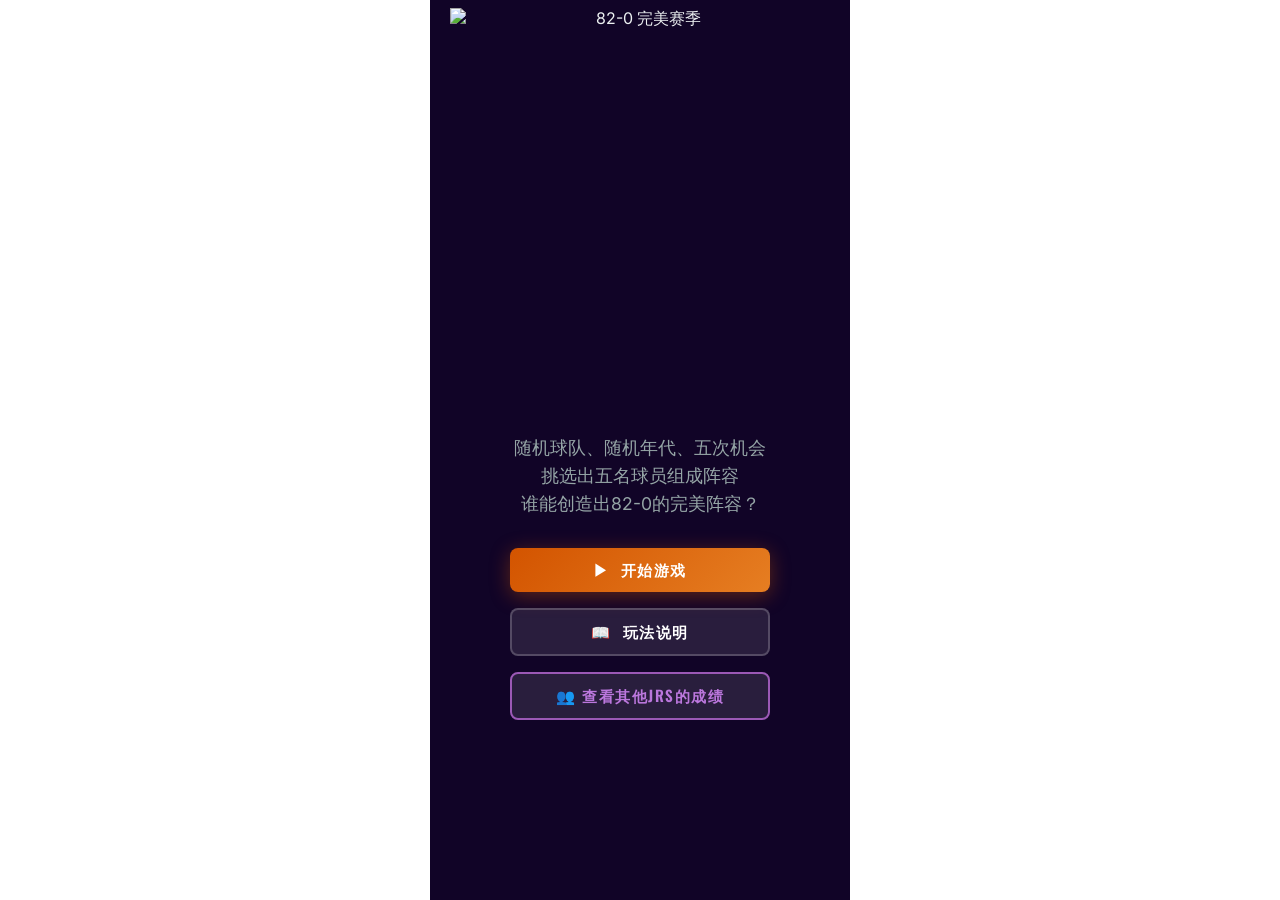
<file: fetched_activity_project_ai_1781070826571/index.html>
<!DOCTYPE html>
<html lang="zh-CN">
<head>
  <meta charset="UTF-8" />
  <meta name="viewport" content="width=device-width,initial-scale=1,maximum-scale=1,user-scalable=no,viewport-fit=cover" />
  <meta http-equiv="Content-Security-Policy" content="default-src 'self' https: data: blob:; script-src 'self' https: 'unsafe-inline' 'unsafe-eval'; style-src 'self' https: 'unsafe-inline'; img-src 'self' https: data: blob:; font-src 'self' https: data:; connect-src 'self' https:; frame-src 'self'; object-src 'none'; base-uri 'self';" />
  <meta name="spm-id" content="PHBS7947" />
  <title>82-0完美阵容大挑战</title>
  <script>
(function () {
  var params = new URLSearchParams(window.location.search || "");
  var env = params.get("env");
  if (env !== "sit" && env !== "stg") return;
  document.write('<script src="https://cdn.jsdelivr.net/npm/eruda" crossorigin="anonymous" onerror="var fallback=document.createElement(\'script\');fallback.crossOrigin=\'anonymous\';fallback.src=\'https://activity-static.hoopchina.com.cn/colorbox-activities/js/eruda.js\';fallback.onload=function(){window.eruda&&window.eruda.init()};document.head.appendChild(fallback);" onload="window.eruda&&window.eruda.init()"><\/script>');
})();</script>
  <link rel="preconnect" href="https://activity-static.hoopchina.com.cn" crossorigin />
  <link rel="dns-prefetch" href="https://activity-static.hoopchina.com.cn" />
  <link rel="icon" type="image/png" sizes="32x32" href="https://activity-static.hoopchina.com.cn/images/22818-b1k52arc-upload-1660808654276-2.png" />
  <style>
    @font-face {
      font-family: 'hupufont-Medium';
      font-display: swap;
      src: url('https://activity-static.hoopchina.com.cn/hupu-fonts/hupu-Medium.ttf?t=20220424') format('truetype');
    }
    @font-face {
      font-family: 'hupufont-Regular';
      font-display: swap;
      src: url('https://activity-static.hoopchina.com.cn/hupu-fonts/hupu-Regular.ttf?t=20220424') format('truetype');
    }
    html, body, #ai-render-root {
      width: 100%;
      min-height: 100%;
      margin: 0;
      padding: 0;
      background: #ffffff;
    }
    body {
      overflow: hidden;
      font-family: 'hupufont-Regular', 'Helvetica Neue', 'PingFang SC', system-ui, -apple-system, BlinkMacSystemFont, 'Microsoft YaHei', sans-serif;
      -webkit-text-size-adjust: 100%;
      text-size-adjust: 100%;
      --bg: #ffffff;
    }
    #ai-render-root {
      position: fixed;
      inset: 0;
      display: flex;
      justify-content: center;
      background: #ffffff;
    }
    .ai-render-frame {
      width: 100%;
      max-width: 750px;
      height: 100%;
      border: 0;
      background: #ffffff;
    }
  </style>
  <script>document.title = "82-0完美阵容大挑战"; window.__colorbox_ai_project__ = {"kind":"publish","projectId":"project-ai-1781070826571","settings":{"ownerId":402116,"projectId":"project-ai-1781070826571","title":"82-0完美阵容大挑战","trackingCode":"PHBS7947","bizCategory":"match","shareTitle":"82-0完美阵容大挑战","shareSubtitle":"你能组出什么样的阵容？","shareCover":"https://i1.hoopchina.com.cn/colorbox/f15b7265eac1d312abc005bccbcea656.png","theme":{"webviewBackground":"#ffffff","skeletonColor":"#edeef0","containerBackground":"#ffffff"},"dayNightMode":"auto"}};</script>
  <script>
(function () {
  var module = { exports: {} };
  var exports = module.exports;
"use strict";function t(t){return t&&t.__esModule&&Object.prototype.hasOwnProperty.call(t,"default")?t.default:t}function e(t,e){return t(e={exports:{}},e.exports),e.exports}Object.defineProperty(exports,"__esModule",{value:!0});var n=e((function(t){var e=t.exports={version:"2.6.12"};"number"==typeof __e&&(__e=e)}));n.version;var r=n.JSON||(n.JSON={stringify:JSON.stringify}),i=function(t){return r.stringify.apply(r,arguments)},o=Math.ceil,a=Math.floor,s=function(t){return isNaN(t=+t)?0:(t>0?a:o)(t)},c=function(t){if(null==t)throw TypeError("Can't call method on  "+t);return t},u=e((function(t){var e=t.exports="undefined"!=typeof window&&window.Math==Math?window:"undefined"!=typeof self&&self.Math==Math?self:Function("return this")();"number"==typeof __g&&(__g=e)})),l=function(t){if("function"!=typeof t)throw TypeError(t+" is not a function!");return t},f=function(t,e,n){if(l(t),void 0===e)return t;switch(n){case 1:return function(n){return t.call(e,n)};case 2:return function(n,r){return t.call(e,n,r)};case 3:return function(n,r,i){return t.call(e,n,r,i)}}return function(){return t.apply(e,arguments)}},d=function(t){return"object"==typeof t?null!==t:"function"==typeof t},h=function(t){if(!d(t))throw TypeError(t+" is not an object!");return t},g=function(t){try{return!!t()}catch(t){return!0}},p=!g((function(){return 7!=Object.defineProperty({},"a",{get:function(){return 7}}).a})),v=u.document,y=d(v)&&d(v.createElement),w=function(t){return y?v.createElement(t):{}},m=!p&&!g((function(){return 7!=Object.defineProperty(w("div"),"a",{get:function(){return 7}}).a})),b=Object.defineProperty,_={f:p?Object.defineProperty:function(t,e,n){if(h(t),e=function(t,e){if(!d(t))return t;var n,r;if(e&&"function"==typeof(n=t.toString)&&!d(r=n.call(t)))return r;if("function"==typeof(n=t.valueOf)&&!d(r=n.call(t)))return r;if(!e&&"function"==typeof(n=t.toString)&&!d(r=n.call(t)))return r;throw TypeError("Can't convert object to primitive value")}(e,!0),h(n),m)try{return b(t,e,n)}catch(t){}if("get"in n||"set"in n)throw TypeError("Accessors not supported!");return"value"in n&&(t[e]=n.value),t}},S=function(t,e){return{enumerable:!(1&t),configurable:!(2&t),writable:!(4&t),value:e}},O=p?function(t,e,n){return _.f(t,e,S(1,n))}:function(t,e,n){return t[e]=n,t},P={}.hasOwnProperty,x=function(t,e){return P.call(t,e)},E=function(t,e,r){var i,o,a,s=t&E.F,c=t&E.G,l=t&E.S,d=t&E.P,h=t&E.B,g=t&E.W,p=c?n:n[e]||(n[e]={}),v=p.prototype,y=c?u:l?u[e]:(u[e]||{}).prototype;for(i in c&&(r=e),r)(o=!s&&y&&void 0!==y[i])&&x(p,i)||(a=o?y[i]:r[i],p[i]=c&&"function"!=typeof y[i]?r[i]:h&&o?f(a,u):g&&y[i]==a?function(t){var e=function(e,n,r){if(this instanceof t){switch(arguments.length){case 0:return new t;case 1:return new t(e);case 2:return new t(e,n)}return new t(e,n,r)}return t.apply(this,arguments)};return e.prototype=t.prototype,e}(a):d&&"function"==typeof a?f(Function.call,a):a,d&&((p.virtual||(p.virtual={}))[i]=a,t&E.R&&v&&!v[i]&&O(v,i,a)))};E.F=1,E.G=2,E.S=4,E.P=8,E.B=16,E.W=32,E.U=64,E.R=128;var I,k=E,A=O,L={},j={}.toString,N=function(t){return j.call(t).slice(8,-1)},T=Object("z").propertyIsEnumerable(0)?Object:function(t){return"String"==N(t)?t.split(""):Object(t)},W=function(t){return T(c(t))},B=Math.min,C=function(t){return t>0?B(s(t),9007199254740991):0},R=Math.max,D=Math.min,F=e((function(t){var e="__core-js_shared__",r=u[e]||(u[e]={});(t.exports=function(t,e){return r[t]||(r[t]=void 0!==e?e:{})})("versions",[]).push({version:n.version,mode:"pure",copyright:"© 2020 Denis Pushkarev (zloirock.ru)"})})),M=0,U=Math.random(),H=function(t){return"Symbol(".concat(void 0===t?"":t,")_",(++M+U).toString(36))},G=F("keys"),V=function(t){return G[t]||(G[t]=H(t))},X=(I=!1,function(t,e,n){var r,i=W(t),o=C(i.length),a=function(t,e){return(t=s(t))<0?R(t+e,0):D(t,e)}(n,o);if(I&&e!=e){for(;o>a;)if((r=i[a++])!=r)return!0}else for(;o>a;a++)if((I||a in i)&&i[a]===e)return I||a||0;return!I&&-1}),q=V("IE_PROTO"),z="constructor,hasOwnProperty,isPrototypeOf,propertyIsEnumerable,toLocaleString,toString,valueOf".split(","),J=Object.keys||function(t){return function(t,e){var n,r=W(t),i=0,o=[];for(n in r)n!=q&&x(r,n)&&o.push(n);for(;e.length>i;)x(r,n=e[i++])&&(~X(o,n)||o.push(n));return o}(t,z)},K=p?Object.defineProperties:function(t,e){h(t);for(var n,r=J(e),i=r.length,o=0;i>o;)_.f(t,n=r[o++],e[n]);return t},Q=u.document,Y=Q&&Q.documentElement,$=V("IE_PROTO"),Z=function(){},tt=function(){var t,e=w("iframe"),n=z.length;for(e.style.display="none",Y.appendChild(e),e.src="javascript:",(t=e.contentWindow.document).open(),t.write("<script>document.F=Object<\/script>"),t.close(),tt=t.F;n--;)delete tt.prototype[z[n]];return tt()},et=Object.create||function(t,e){var n;return null!==t?(Z.prototype=h(t),n=new Z,Z.prototype=null,n[$]=t):n=tt(),void 0===e?n:K(n,e)},nt=e((function(t){var e=F("wks"),n=u.Symbol,r="function"==typeof n;(t.exports=function(t){return e[t]||(e[t]=r&&n[t]||(r?n:H)("Symbol."+t))}).store=e})),rt=_.f,it=nt("toStringTag"),ot=function(t,e,n){t&&!x(t=n?t:t.prototype,it)&&rt(t,it,{configurable:!0,value:e})},at={};O(at,nt("iterator"),(function(){return this}));var st,ct=function(t,e,n){t.prototype=et(at,{next:S(1,n)}),ot(t,e+" Iterator")},ut=function(t){return Object(c(t))},lt=V("IE_PROTO"),ft=Object.prototype,dt=Object.getPrototypeOf||function(t){return t=ut(t),x(t,lt)?t[lt]:"function"==typeof t.constructor&&t instanceof t.constructor?t.constructor.prototype:t instanceof Object?ft:null},ht=nt("iterator"),gt=!([].keys&&"next"in[].keys()),pt=function(){return this},vt=function(t,e,n,r,i,o,a){ct(n,e,r);var s,c,u,l=function(t){if(!gt&&t in g)return g[t];switch(t){case"keys":case"values":return function(){return new n(this,t)}}return function(){return new n(this,t)}},f=e+" Iterator",d="values"==i,h=!1,g=t.prototype,p=g[ht]||g["@@iterator"]||i&&g[i],v=p||l(i),y=i?d?l("entries"):v:void 0,w="Array"==e&&g.entries||p;if(w&&(u=dt(w.call(new t)))!==Object.prototype&&u.next&&ot(u,f,!0),d&&p&&"values"!==p.name&&(h=!0,v=function(){return p.call(this)}),a&&(gt||h||!g[ht])&&O(g,ht,v),L[e]=v,L[f]=pt,i)if(s={values:d?v:l("values"),keys:o?v:l("keys"),entries:y},a)for(c in s)c in g||A(g,c,s[c]);else k(k.P+k.F*(gt||h),e,s);return s},yt=(st=!0,function(t,e){var n,r,i=String(c(t)),o=s(e),a=i.length;return o<0||o>=a?st?"":void 0:(n=i.charCodeAt(o))<55296||n>56319||o+1===a||(r=i.charCodeAt(o+1))<56320||r>57343?st?i.charAt(o):n:st?i.slice(o,o+2):r-56320+(n-55296<<10)+65536});vt(String,"String",(function(t){this._t=String(t),this._i=0}),(function(){var t,e=this._t,n=this._i;return n>=e.length?{value:void 0,done:!0}:(t=yt(e,n),this._i+=t.length,{value:t,done:!1})}));var wt=function(t,e){return{value:e,done:!!t}};vt(Array,"Array",(function(t,e){this._t=W(t),this._i=0,this._k=e}),(function(){var t=this._t,e=this._k,n=this._i++;return!t||n>=t.length?(this._t=void 0,wt(1)):wt(0,"keys"==e?n:"values"==e?t[n]:[n,t[n]])}),"values"),L.Arguments=L.Array;for(var mt=nt("toStringTag"),bt="CSSRuleList,CSSStyleDeclaration,CSSValueList,ClientRectList,DOMRectList,DOMStringList,DOMTokenList,DataTransferItemList,FileList,HTMLAllCollection,HTMLCollection,HTMLFormElement,HTMLSelectElement,MediaList,MimeTypeArray,NamedNodeMap,NodeList,PaintRequestList,Plugin,PluginArray,SVGLengthList,SVGNumberList,SVGPathSegList,SVGPointList,SVGStringList,SVGTransformList,SourceBufferList,StyleSheetList,TextTrackCueList,TextTrackList,TouchList".split(","),_t=0;_t<bt.length;_t++){var St=bt[_t],Ot=u[St],Pt=Ot&&Ot.prototype;Pt&&!Pt[mt]&&O(Pt,mt,St),L[St]=L.Array}var xt,Et,It,kt=nt("toStringTag"),At="Arguments"==N(function(){return arguments}()),Lt=function(t){var e,n,r;return void 0===t?"Undefined":null===t?"Null":"string"==typeof(n=function(t,e){try{return t[e]}catch(t){}}(e=Object(t),kt))?n:At?N(e):"Object"==(r=N(e))&&"function"==typeof e.callee?"Arguments":r},jt=function(t,e,n,r){try{return r?e(h(n)[0],n[1]):e(n)}catch(e){var i=t.return;throw void 0!==i&&h(i.call(t)),e}},Nt=nt("iterator"),Tt=Array.prototype,Wt=nt("iterator"),Bt=n.getIteratorMethod=function(t){if(null!=t)return t[Wt]||t["@@iterator"]||L[Lt(t)]},Ct=e((function(t){var e={},n={},r=t.exports=function(t,r,i,o,a){var s,c,u,l,d,g=a?function(){return t}:Bt(t),p=f(i,o,r?2:1),v=0;if("function"!=typeof g)throw TypeError(t+" is not iterable!");if(void 0===(d=g)||L.Array!==d&&Tt[Nt]!==d){for(u=g.call(t);!(c=u.next()).done;)if((l=jt(u,p,c.value,r))===e||l===n)return l}else for(s=C(t.length);s>v;v++)if((l=r?p(h(c=t[v])[0],c[1]):p(t[v]))===e||l===n)return l};r.BREAK=e,r.RETURN=n})),Rt=nt("species"),Dt=function(t,e){var n,r=h(t).constructor;return void 0===r||null==(n=h(r)[Rt])?e:l(n)},Ft=function(t,e,n){var r=void 0===n;switch(e.length){case 0:return r?t():t.call(n);case 1:return r?t(e[0]):t.call(n,e[0]);case 2:return r?t(e[0],e[1]):t.call(n,e[0],e[1]);case 3:return r?t(e[0],e[1],e[2]):t.call(n,e[0],e[1],e[2]);case 4:return r?t(e[0],e[1],e[2],e[3]):t.call(n,e[0],e[1],e[2],e[3])}return t.apply(n,e)},Mt=u.process,Ut=u.setImmediate,Ht=u.clearImmediate,Gt=u.MessageChannel,Vt=u.Dispatch,Xt=0,qt={},zt=function(){var t=+this;if(qt.hasOwnProperty(t)){var e=qt[t];delete qt[t],e()}},Jt=function(t){zt.call(t.data)};Ut&&Ht||(Ut=function(t){for(var e=[],n=1;arguments.length>n;)e.push(arguments[n++]);return qt[++Xt]=function(){Ft("function"==typeof t?t:Function(t),e)},xt(Xt),Xt},Ht=function(t){delete qt[t]},"process"==N(Mt)?xt=function(t){Mt.nextTick(f(zt,t,1))}:Vt&&Vt.now?xt=function(t){Vt.now(f(zt,t,1))}:Gt?(It=(Et=new Gt).port2,Et.port1.onmessage=Jt,xt=f(It.postMessage,It,1)):u.addEventListener&&"function"==typeof postMessage&&!u.importScripts?(xt=function(t){u.postMessage(t+"","*")},u.addEventListener("message",Jt,!1)):xt="onreadystatechange"in w("script")?function(t){Y.appendChild(w("script")).onreadystatechange=function(){Y.removeChild(this),zt.call(t)}}:function(t){setTimeout(f(zt,t,1),0)});var Kt={set:Ut,clear:Ht},Qt=Kt.set,Yt=u.MutationObserver||u.WebKitMutationObserver,$t=u.process,Zt=u.Promise,te="process"==N($t);function ee(t){var e,n;this.promise=new t((function(t,r){if(void 0!==e||void 0!==n)throw TypeError("Bad Promise constructor");e=t,n=r})),this.resolve=l(e),this.reject=l(n)}var ne={f:function(t){return new ee(t)}},re=function(t){try{return{e:!1,v:t()}}catch(t){return{e:!0,v:t}}},ie=u.navigator,oe=ie&&ie.userAgent||"",ae=function(t,e){if(h(t),d(e)&&e.constructor===t)return e;var n=ne.f(t);return(0,n.resolve)(e),n.promise},se=nt("species"),ce=nt("iterator"),ue=!1;try{var le=[7][ce]();le.return=function(){ue=!0},Array.from(le,(function(){throw 2}))}catch(t){}var fe,de,he,ge,pe,ve,ye=Kt.set,we=function(){var t,e,n,r=function(){var r,i;for(te&&(r=$t.domain)&&r.exit();t;){i=t.fn,t=t.next;try{i()}catch(r){throw t?n():e=void 0,r}}e=void 0,r&&r.enter()};if(te)n=function(){$t.nextTick(r)};else if(!Yt||u.navigator&&u.navigator.standalone)if(Zt&&Zt.resolve){var i=Zt.resolve(void 0);n=function(){i.then(r)}}else n=function(){Qt.call(u,r)};else{var o=!0,a=document.createTextNode("");new Yt(r).observe(a,{characterData:!0}),n=function(){a.data=o=!o}}return function(r){var i={fn:r,next:void 0};e&&(e.next=i),t||(t=i,n()),e=i}}(),me=u.TypeError,be=u.process,_e=be&&be.versions,Se=_e&&_e.v8||"",Oe=u.Promise,Pe="process"==Lt(be),xe=function(){},Ee=de=ne.f,Ie=!!function(){try{var t=Oe.resolve(1),e=(t.constructor={})[nt("species")]=function(t){t(xe,xe)};return(Pe||"function"==typeof PromiseRejectionEvent)&&t.then(xe)instanceof e&&0!==Se.indexOf("6.6")&&-1===oe.indexOf("Chrome/66")}catch(t){}}(),ke=function(t){var e;return!(!d(t)||"function"!=typeof(e=t.then))&&e},Ae=function(t,e){if(!t._n){t._n=!0;var n=t._c;we((function(){for(var r=t._v,i=1==t._s,o=0,a=function(e){var n,o,a,s=i?e.ok:e.fail,c=e.resolve,u=e.reject,l=e.domain;try{s?(i||(2==t._h&&Ne(t),t._h=1),!0===s?n=r:(l&&l.enter(),n=s(r),l&&(l.exit(),a=!0)),n===e.promise?u(me("Promise-chain cycle")):(o=ke(n))?o.call(n,c,u):c(n)):u(r)}catch(t){l&&!a&&l.exit(),u(t)}};n.length>o;)a(n[o++]);t._c=[],t._n=!1,e&&!t._h&&Le(t)}))}},Le=function(t){ye.call(u,(function(){var e,n,r,i=t._v,o=je(t);if(o&&(e=re((function(){Pe?be.emit("unhandledRejection",i,t):(n=u.onunhandledrejection)?n({promise:t,reason:i}):(r=u.console)&&r.error&&r.error("Unhandled promise rejection",i)})),t._h=Pe||je(t)?2:1),t._a=void 0,o&&e.e)throw e.v}))},je=function(t){return 1!==t._h&&0===(t._a||t._c).length},Ne=function(t){ye.call(u,(function(){var e;Pe?be.emit("rejectionHandled",t):(e=u.onrejectionhandled)&&e({promise:t,reason:t._v})}))},Te=function(t){var e=this;e._d||(e._d=!0,(e=e._w||e)._v=t,e._s=2,e._a||(e._a=e._c.slice()),Ae(e,!0))},We=function(t){var e,n=this;if(!n._d){n._d=!0,n=n._w||n;try{if(n===t)throw me("Promise can't be resolved itself");(e=ke(t))?we((function(){var r={_w:n,_d:!1};try{e.call(t,f(We,r,1),f(Te,r,1))}catch(t){Te.call(r,t)}})):(n._v=t,n._s=1,Ae(n,!1))}catch(t){Te.call({_w:n,_d:!1},t)}}};Ie||(Oe=function(t){!function(t,e,n,r){if(!(t instanceof e)||void 0!==r&&r in t)throw TypeError(n+": incorrect invocation!")}(this,Oe,"Promise","_h"),l(t),fe.call(this);try{t(f(We,this,1),f(Te,this,1))}catch(t){Te.call(this,t)}},(fe=function(t){this._c=[],this._a=void 0,this._s=0,this._d=!1,this._v=void 0,this._h=0,this._n=!1}).prototype=function(t,e,n){for(var r in e)n&&t[r]?t[r]=e[r]:O(t,r,e[r]);return t}(Oe.prototype,{then:function(t,e){var n=Ee(Dt(this,Oe));return n.ok="function"!=typeof t||t,n.fail="function"==typeof e&&e,n.domain=Pe?be.domain:void 0,this._c.push(n),this._a&&this._a.push(n),this._s&&Ae(this,!1),n.promise},catch:function(t){return this.then(void 0,t)}}),he=function(){var t=new fe;this.promise=t,this.resolve=f(We,t,1),this.reject=f(Te,t,1)},ne.f=Ee=function(t){return t===Oe||t===ge?new he(t):de(t)}),k(k.G+k.W+k.F*!Ie,{Promise:Oe}),ot(Oe,"Promise"),ve="function"==typeof n[pe="Promise"]?n[pe]:u[pe],p&&ve&&!ve[se]&&_.f(ve,se,{configurable:!0,get:function(){return this}}),ge=n.Promise,k(k.S+k.F*!Ie,"Promise",{reject:function(t){var e=Ee(this);return(0,e.reject)(t),e.promise}}),k(k.S+!0*k.F,"Promise",{resolve:function(t){return ae(this===ge?Oe:this,t)}}),k(k.S+k.F*!(Ie&&function(t,e){if(!e&&!ue)return!1;var n=!1;try{var r=[7],i=r[ce]();i.next=function(){return{done:n=!0}},r[ce]=function(){return i},t(r)}catch(t){}return n}((function(t){Oe.all(t).catch(xe)}))),"Promise",{all:function(t){var e=this,n=Ee(e),r=n.resolve,i=n.reject,o=re((function(){var n=[],o=0,a=1;Ct(t,!1,(function(t){var s=o++,c=!1;n.push(void 0),a++,e.resolve(t).then((function(t){c||(c=!0,n[s]=t,--a||r(n))}),i)})),--a||r(n)}));return o.e&&i(o.v),n.promise},race:function(t){var e=this,n=Ee(e),r=n.reject,i=re((function(){Ct(t,!1,(function(t){e.resolve(t).then(n.resolve,r)}))}));return i.e&&r(i.v),n.promise}}),k(k.P+k.R,"Promise",{finally:function(t){var e=Dt(this,n.Promise||u.Promise),r="function"==typeof t;return this.then(r?function(n){return ae(e,t()).then((function(){return n}))}:t,r?function(n){return ae(e,t()).then((function(){throw n}))}:t)}}),k(k.S,"Promise",{try:function(t){var e=ne.f(this),n=re(t);return(n.e?e.reject:e.resolve)(n.v),e.promise}});var Be=n.Promise;k(k.S,"Date",{now:function(){return(new Date).getTime()}});var Ce=n.Date.now,Re=Array.isArray||function(t){return"Array"==N(t)};k(k.S,"Array",{isArray:Re});var De=n.Array.isArray,Fe={f:Object.getOwnPropertySymbols},Me={f:{}.propertyIsEnumerable},Ue=Object.assign,He=!Ue||g((function(){var t={},e={},n=Symbol(),r="abcdefghijklmnopqrst";return t[n]=7,r.split("").forEach((function(t){e[t]=t})),7!=Ue({},t)[n]||Object.keys(Ue({},e)).join("")!=r}))?function(t,e){for(var n=ut(t),r=arguments.length,i=1,o=Fe.f,a=Me.f;r>i;)for(var s,c=T(arguments[i++]),u=o?J(c).concat(o(c)):J(c),l=u.length,f=0;l>f;)s=u[f++],p&&!a.call(c,s)||(n[s]=c[s]);return n}:Ue;k(k.S+k.F,"Object",{assign:He});var Ge=n.Object.assign,Ve=function(){return Ve=Object.assign||function(t){for(var e,n=1,r=arguments.length;n<r;n++)for(var i in e=arguments[n])Object.prototype.hasOwnProperty.call(e,i)&&(t[i]=e[i]);return t},Ve.apply(this,arguments)};function Xe(t,e,n,r){return new(n||(n=Promise))((function(i,o){function a(t){try{c(r.next(t))}catch(t){o(t)}}function s(t){try{c(r.throw(t))}catch(t){o(t)}}function c(t){var e;t.done?i(t.value):(e=t.value,e instanceof n?e:new n((function(t){t(e)}))).then(a,s)}c((r=r.apply(t,e||[])).next())}))}function qe(t,e){var n,r,i,o,a={label:0,sent:function(){if(1&i[0])throw i[1];return i[1]},trys:[],ops:[]};return o={next:s(0),throw:s(1),return:s(2)},"function"==typeof Symbol&&(o[Symbol.iterator]=function(){return this}),o;function s(o){return function(s){return function(o){if(n)throw new TypeError("Generator is already executing.");for(;a;)try{if(n=1,r&&(i=2&o[0]?r.return:o[0]?r.throw||((i=r.return)&&i.call(r),0):r.next)&&!(i=i.call(r,o[1])).done)return i;switch(r=0,i&&(o=[2&o[0],i.value]),o[0]){case 0:case 1:i=o;break;case 4:return a.label++,{value:o[1],done:!1};case 5:a.label++,r=o[1],o=[0];continue;case 7:o=a.ops.pop(),a.trys.pop();continue;default:if(!(i=a.trys,(i=i.length>0&&i[i.length-1])||6!==o[0]&&2!==o[0])){a=0;continue}if(3===o[0]&&(!i||o[1]>i[0]&&o[1]<i[3])){a.label=o[1];break}if(6===o[0]&&a.label<i[1]){a.label=i[1],i=o;break}if(i&&a.label<i[2]){a.label=i[2],a.ops.push(o);break}i[2]&&a.ops.pop(),a.trys.pop();continue}o=e.call(t,a)}catch(t){o=[6,t],r=0}finally{n=i=0}if(5&o[0])throw o[1];return{value:o[0]?o[1]:void 0,done:!0}}([o,s])}}}var ze="\t\n\v\f\r   ᠎             　\u2028\u2029\ufeff",Je="["+ze+"]",Ke=RegExp("^"+Je+Je+"*"),Qe=RegExp(Je+Je+"*$"),Ye=function(t,e,n){var r={},i=g((function(){return!!ze[t]()||"​"!="​"[t]()})),o=r[t]=i?e($e):ze[t];n&&(r[n]=o),k(k.P+k.F*i,"String",r)},$e=Ye.trim=function(t,e){return t=String(c(t)),1&e&&(t=t.replace(Ke,"")),2&e&&(t=t.replace(Qe,"")),t},Ze=Ye,tn=u.parseFloat,en=Ze.trim,nn=1/tn(ze+"-0")!=-1/0?function(t){var e=en(String(t),3),n=tn(e);return 0===n&&"-"==e.charAt(0)?-0:n}:tn;k(k.G+k.F*(parseFloat!=nn),{parseFloat:nn});var rn=n.parseFloat;k(k.S,"Object",{create:et});var on=n.Object,an=function(t,e){return on.create(t,e)};function sn(){return sn=Object.assign||function(t){for(var e=1;e<arguments.length;e++){var n=arguments[e];for(var r in n)Object.prototype.hasOwnProperty.call(n,r)&&(t[r]=n[r])}return t},sn.apply(this,arguments)}function cn(t){return"/"===t.charAt(0)}function un(t,e){for(var n=e,r=n+1,i=t.length;r<i;n+=1,r+=1)t[n]=t[r];t.pop()}var ln="production"==="production";function fn(t,e){if(!ln){if(t)return;var n="Warning: "+e;"undefined"!=typeof console&&console.warn(n);try{throw Error(n)}catch(t){}}}var dn="production"==="production",hn="Invariant failed";function gn(t,e){if(!t){if(dn)throw new Error(hn);var n="function"==typeof e?e():e;throw new Error(n?hn+": "+n:hn)}}function pn(t){return"/"===t.charAt(0)?t:"/"+t}function vn(t){return"/"===t.charAt(0)?t.substr(1):t}function yn(t,e){return 0===t.toLowerCase().indexOf(e.toLowerCase())&&-1!=="/?#".indexOf(t.charAt(e.length))}function wn(t,e){return yn(t,e)?t.substr(e.length):t}function mn(t){return"/"===t.charAt(t.length-1)?t.slice(0,-1):t}function bn(t){var e=t.pathname,n=t.search,r=t.hash,i=e||"/";return n&&"?"!==n&&(i+="?"===n.charAt(0)?n:"?"+n),r&&"#"!==r&&(i+="#"===r.charAt(0)?r:"#"+r),i}function _n(t,e,n,r){var i;"string"==typeof t?(i=function(t){var e=t||"/",n="",r="",i=e.indexOf("#");-1!==i&&(r=e.substr(i),e=e.substr(0,i));var o=e.indexOf("?");return-1!==o&&(n=e.substr(o),e=e.substr(0,o)),{pathname:e,search:"?"===n?"":n,hash:"#"===r?"":r}}(t),i.state=e):(void 0===(i=sn({},t)).pathname&&(i.pathname=""),i.search?"?"!==i.search.charAt(0)&&(i.search="?"+i.search):i.search="",i.hash?"#"!==i.hash.charAt(0)&&(i.hash="#"+i.hash):i.hash="",void 0!==e&&void 0===i.state&&(i.state=e));try{i.pathname=decodeURI(i.pathname)}catch(t){throw t instanceof URIError?new URIError('Pathname "'+i.pathname+'" could not be decoded. This is likely caused by an invalid percent-encoding.'):t}return n&&(i.key=n),r?i.pathname?"/"!==i.pathname.charAt(0)&&(i.pathname=function(t,e){void 0===e&&(e="");var n,r=t&&t.split("/")||[],i=e&&e.split("/")||[],o=t&&cn(t),a=e&&cn(e),s=o||a;if(t&&cn(t)?i=r:r.length&&(i.pop(),i=i.concat(r)),!i.length)return"/";if(i.length){var c=i[i.length-1];n="."===c||".."===c||""===c}else n=!1;for(var u=0,l=i.length;l>=0;l--){var f=i[l];"."===f?un(i,l):".."===f?(un(i,l),u++):u&&(un(i,l),u--)}if(!s)for(;u--;u)i.unshift("..");!s||""===i[0]||i[0]&&cn(i[0])||i.unshift("");var d=i.join("/");return n&&"/"!==d.substr(-1)&&(d+="/"),d}(i.pathname,r.pathname)):i.pathname=r.pathname:i.pathname||(i.pathname="/"),i}function Sn(){var t=null;var e=[];return{setPrompt:function(e){return"production"!=="production"&&fn(null==t,"A history supports only one prompt at a time"),t=e,function(){t===e&&(t=null)}},confirmTransitionTo:function(e,n,r,i){if(null!=t){var o="function"==typeof t?t(e,n):t;"string"==typeof o?"function"==typeof r?r(o,i):("production"!=="production"&&fn(!1,"A history needs a getUserConfirmation function in order to use a prompt message"),i(!0)):i(!1!==o)}else i(!0)},appendListener:function(t){var n=!0;function r(){n&&t.apply(void 0,arguments)}return e.push(r),function(){n=!1,e=e.filter((function(t){return t!==r}))}},notifyListeners:function(){for(var t=arguments.length,n=new Array(t),r=0;r<t;r++)n[r]=arguments[r];e.forEach((function(t){return t.apply(void 0,n)}))}}}var On=!("undefined"==typeof window||!window.document||!window.document.createElement);function Pn(t,e){e(window.confirm(t))}function xn(){try{return window.history.state||{}}catch(t){return{}}}function En(t){void 0===t&&(t={}),On||("production"!=="production"?gn(!1,"Browser history needs a DOM"):gn(!1));var e=window.history,n=function(){var t=window.navigator.userAgent;return(-1===t.indexOf("Android 2.")&&-1===t.indexOf("Android 4.0")||-1===t.indexOf("Mobile Safari")||-1!==t.indexOf("Chrome")||-1!==t.indexOf("Windows Phone"))&&window.history&&"pushState"in window.history}(),r=!(-1===window.navigator.userAgent.indexOf("Trident")),i=t,o=i.forceRefresh,a=void 0!==o&&o,s=i.getUserConfirmation,c=void 0===s?Pn:s,u=i.keyLength,l=void 0===u?6:u,f=t.basename?mn(pn(t.basename)):"";function d(t){var e=t||{},n=e.key,r=e.state,i=window.location,o=i.pathname+i.search+i.hash;return"production"!=="production"&&fn(!f||yn(o,f),'You are attempting to use a basename on a page whose URL path does not begin with the basename. Expected path "'+o+'" to begin with "'+f+'".'),f&&(o=wn(o,f)),_n(o,r,n)}function h(){return Math.random().toString(36).substr(2,l)}var g=Sn();function p(t){sn(I,t),I.length=e.length,g.notifyListeners(I.location,I.action)}function v(t){(function(t){return void 0===t.state&&-1===navigator.userAgent.indexOf("CriOS")})(t)||m(d(t.state))}function y(){m(d(xn()))}var w=!1;function m(t){if(w)w=!1,p();else{g.confirmTransitionTo(t,"POP",c,(function(e){e?p({action:"POP",location:t}):function(t){var e=I.location,n=_.indexOf(e.key);-1===n&&(n=0);var r=_.indexOf(t.key);-1===r&&(r=0);var i=n-r;i&&(w=!0,O(i))}(t)}))}}var b=d(xn()),_=[b.key];function S(t){return f+bn(t)}function O(t){e.go(t)}var P=0;function x(t){1===(P+=t)&&1===t?(window.addEventListener("popstate",v),r&&window.addEventListener("hashchange",y)):0===P&&(window.removeEventListener("popstate",v),r&&window.removeEventListener("hashchange",y))}var E=!1;var I={length:e.length,action:"POP",location:b,createHref:S,push:function(t,r){"production"!=="production"&&fn(!("object"==typeof t&&void 0!==t.state&&void 0!==r),"You should avoid providing a 2nd state argument to push when the 1st argument is a location-like object that already has state; it is ignored");var i="PUSH",o=_n(t,r,h(),I.location);g.confirmTransitionTo(o,i,c,(function(t){if(t){var r=S(o),s=o.key,c=o.state;if(n)if(e.pushState({key:s,state:c},null,r),a)window.location.href=r;else{var u=_.indexOf(I.location.key),l=_.slice(0,u+1);l.push(o.key),_=l,p({action:i,location:o})}else"production"!=="production"&&fn(void 0===c,"Browser history cannot push state in browsers that do not support HTML5 history"),window.location.href=r}}))},replace:function(t,r){"production"!=="production"&&fn(!("object"==typeof t&&void 0!==t.state&&void 0!==r),"You should avoid providing a 2nd state argument to replace when the 1st argument is a location-like object that already has state; it is ignored");var i="REPLACE",o=_n(t,r,h(),I.location);g.confirmTransitionTo(o,i,c,(function(t){if(t){var r=S(o),s=o.key,c=o.state;if(n)if(e.replaceState({key:s,state:c},null,r),a)window.location.replace(r);else{var u=_.indexOf(I.location.key);-1!==u&&(_[u]=o.key),p({action:i,location:o})}else"production"!=="production"&&fn(void 0===c,"Browser history cannot replace state in browsers that do not support HTML5 history"),window.location.replace(r)}}))},go:O,goBack:function(){O(-1)},goForward:function(){O(1)},block:function(t){void 0===t&&(t=!1);var e=g.setPrompt(t);return E||(x(1),E=!0),function(){return E&&(E=!1,x(-1)),e()}},listen:function(t){var e=g.appendListener(t);return x(1),function(){x(-1),e()}}};return I}var In={hashbang:{encodePath:function(t){return"!"===t.charAt(0)?t:"!/"+vn(t)},decodePath:function(t){return"!"===t.charAt(0)?t.substr(1):t}},noslash:{encodePath:vn,decodePath:pn},slash:{encodePath:pn,decodePath:pn}};function kn(t){var e=t.indexOf("#");return-1===e?t:t.slice(0,e)}function An(){var t=window.location.href,e=t.indexOf("#");return-1===e?"":t.substring(e+1)}function Ln(t){window.location.replace(kn(window.location.href)+"#"+t)}function jn(t){void 0===t&&(t={}),On||("production"!=="production"?gn(!1,"Hash history needs a DOM"):gn(!1));var e=window.history,n=-1===window.navigator.userAgent.indexOf("Firefox"),r=t,i=r.getUserConfirmation,o=void 0===i?Pn:i,a=r.hashType,s=void 0===a?"slash":a,c=t.basename?mn(pn(t.basename)):"",u=In[s],l=u.encodePath,f=u.decodePath;function d(){var t=f(An());return"production"!=="production"&&fn(!c||yn(t,c),'You are attempting to use a basename on a page whose URL path does not begin with the basename. Expected path "'+t+'" to begin with "'+c+'".'),c&&(t=wn(t,c)),_n(t)}var h=Sn();function g(t){sn(E,t),E.length=e.length,h.notifyListeners(E.location,E.action)}var p=!1,v=null;function y(){var t,e,n=An(),r=l(n);if(n!==r)Ln(r);else{var i=d(),a=E.location;if(!p&&(e=i,(t=a).pathname===e.pathname&&t.search===e.search&&t.hash===e.hash))return;if(v===bn(i))return;v=null,function(t){if(p)p=!1,g();else{var e="POP";h.confirmTransitionTo(t,e,o,(function(n){n?g({action:e,location:t}):function(t){var e=E.location,n=_.lastIndexOf(bn(e));-1===n&&(n=0);var r=_.lastIndexOf(bn(t));-1===r&&(r=0);var i=n-r;i&&(p=!0,S(i))}(t)}))}}(i)}}var w=An(),m=l(w);w!==m&&Ln(m);var b=d(),_=[bn(b)];function S(t){"production"!=="production"&&fn(n,"Hash history go(n) causes a full page reload in this browser"),e.go(t)}var O=0;function P(t){1===(O+=t)&&1===t?window.addEventListener("hashchange",y):0===O&&window.removeEventListener("hashchange",y)}var x=!1;var E={length:e.length,action:"POP",location:b,createHref:function(t){var e=document.querySelector("base"),n="";return e&&e.getAttribute("href")&&(n=kn(window.location.href)),n+"#"+l(c+bn(t))},push:function(t,e){"production"!=="production"&&fn(void 0===e,"Hash history cannot push state; it is ignored");var n="PUSH",r=_n(t,void 0,void 0,E.location);h.confirmTransitionTo(r,n,o,(function(t){if(t){var e=bn(r),i=l(c+e);if(An()!==i){v=e,function(t){window.location.hash=t}(i);var o=_.lastIndexOf(bn(E.location)),a=_.slice(0,o+1);a.push(e),_=a,g({action:n,location:r})}else"production"!=="production"&&fn(!1,"Hash history cannot PUSH the same path; a new entry will not be added to the history stack"),g()}}))},replace:function(t,e){"production"!=="production"&&fn(void 0===e,"Hash history cannot replace state; it is ignored");var n="REPLACE",r=_n(t,void 0,void 0,E.location);h.confirmTransitionTo(r,n,o,(function(t){if(t){var e=bn(r),i=l(c+e);An()!==i&&(v=e,Ln(i));var o=_.indexOf(bn(E.location));-1!==o&&(_[o]=e),g({action:n,location:r})}}))},go:S,goBack:function(){S(-1)},goForward:function(){S(1)},block:function(t){void 0===t&&(t=!1);var e=h.setPrompt(t);return x||(P(1),x=!0),function(){return x&&(x=!1,P(-1)),e()}},listen:function(t){var e=h.appendListener(t);return P(1),function(){P(-1),e()}}};return E}k(k.S+k.F*!p,"Object",{defineProperty:_.f});var Nn,Tn,Wn,Bn=n.Object,Cn=function(t,e,n){return Bn.defineProperty(t,e,n)};!function(t){t[t.DETAIL=1]="DETAIL",t[t.INFO=2]="INFO",t[t.SUCCESS=3]="SUCCESS",t[t.WARN=3]="WARN",t[t.ERROR=4]="ERROR",t[t.SILENT=5]="SILENT"}(Nn||(Nn={})),function(t){t.INFO="color: #1f132b; background-color: #f0f0f0",t.WARN="color: #494008; background-color: #e7c60c",t.ERROR="color: white; background-color: #d3413f",t.SUCCESS="color: white; background-color: #95B46A"}(Tn||(Tn={})),function(t){t.INFO="[37m%s",t.WARN="[33m%s",t.ERROR="[31m%s",t.SUCCESS="[32m%s"}(Wn||(Wn={}));var Rn=function(){function t(t){var e=void 0===t?{}:t,n=e.logLevel,r=e.logPrefix;this.logLevel="WARN",this.logPrefix="API-LOGGER",this.logLevel=null!=n?n:"WARN",this.logPrefix=null!=r?r:"API-LOGGER"}var e=t.prototype;return e.logInfo=function(){if(Nn[this.logLevel]<=Nn.INFO){for(var t=arguments.length,e=new Array(t),n=0;n<t;n++)e[n]=arguments[n];this.logOptimize("INFO",e)}},e.logSuccess=function(){if(Nn[this.logLevel]<=Nn.SUCCESS){for(var t=arguments.length,e=new Array(t),n=0;n<t;n++)e[n]=arguments[n];this.logOptimize("SUCCESS",e)}},e.logWarn=function(){if(Nn[this.logLevel]<=Nn.WARN){for(var t=arguments.length,e=new Array(t),n=0;n<t;n++)e[n]=arguments[n];this.logOptimize("WARN",e)}},e.logErr=function(){if(Nn[this.logLevel]<=Nn.ERROR){for(var t=arguments.length,e=new Array(t),n=0;n<t;n++)e[n]=arguments[n];this.logOptimize("ERROR",e)}},e.setLevel=function(t){this.logLevel=t},e.logOptimize=function(t,e){var n,r,i="undefined"!=typeof window,o=i?[Tn[t],"["+this.logPrefix+"]:"].concat(e):[Wn[t],"["+this.logPrefix+"]:"].concat(e);if(i)if("ERROR"===t)(n=console).error.apply(n,["%c%s"].concat(o));else if("WARN"===t){var a;(a=console).warn.apply(a,["%c%s"].concat(o))}else{var s;(s=console).log.apply(s,["%c%s"].concat(o))}else(r=console).log.apply(r,o)},t}(),Dn=new Rn({logPrefix:"hp-tracer",logLevel:"WARN"}),Fn=function(){function t(t){var e;Dn=new Rn({logPrefix:"hp-tracer",logLevel:null===(e=t.logLevel)||void 0===e?void 0:e.toLocaleUpperCase(),debug:!0})}return Cn(t.prototype,"logger",{get:function(){return Dn},enumerable:!1,configurable:!0}),t}();function Mn(t,e){window.localStorage&&localStorage.setItem("_hp_tracer_"+t,e)}function Un(t){return localStorage.getItem("_hp_tracer_"+t)}function Hn(t){return Xe(this,void 0,void 0,(function(){var e,n,r;return qe(this,(function(o){if("undefined"==typeof window||!t||"object"!=typeof t)return Dn.logErr("window is undefined or params is not exist"),[2];try{e=new Image(1,1),n=function(t){var e=t.env,n=void 0===e?"prod":e,r=t.a_key,i=t.kv,o=t.data_list;return r&&i&&o?"//hermes.hupu.com/"+("prod"===n?"":"test_")+"h.gif?a_key="+r+"&key_version="+i+"&data_list="+o+"&hp_tracer_version=1.10.1":(Dn.logWarn("Sender lack of params"),"")}(t),n&&(e.src=n),Dn.logInfo("send brower track data success")}catch(e){r="string"==typeof e?e:i(e),Mn("cache",i(t)),Dn.logErr("发送埋点数据出错: "+r)}return[2]}))}))}var Gn=function(){return(new Date).valueOf()};var Vn=function(){if("undefined"==typeof window)return function(t){return t};var t=RegExp(":(80|443)$"),e=document.createElement("a"),n={};return function r(i){if(i=i&&"."!==i?i:location.href,n[i])return n[i];if(e.href=i,"."===i.charAt(0)||"/"===i.charAt(0))return r(e.href);var o="80"==e.port||"443"==e.port?"":e.port;o="0"===o?"":o;var a=e.host.replace(t,""),s=e.origin?e.origin:e.protocol+"//"+a,c="/"===e.pathname.charAt(0)?e.pathname:"/"+e.pathname;return n[i]={hash:e.hash,host:a,hostname:e.hostname,href:e.href,origin:s,pathname:c,port:o,protocol:e.protocol,search:e.search}}}();function Xn(){var t="",e=document.querySelector("meta[name=spm-id]");return e&&(t=e.getAttribute("content")||""),t}var qn="undefined"==typeof window?function(){return Dn.logWarn("Please call in browser environment"),!1}:function(){var t=navigator.userAgent,e=Un("clt")||function(){function t(){return(65536*(1+Math.random())|0).toString(16).substring(1)}return t()+t()+"-"+t()+"-"+t()+"-"+t()+"-"+t()+t()+t()}();Mn("clt",e);var n=navigator.language,r=(new Date).toString().split(" ")[5],i=document.referrer,o=function(t){var e=/(baidu|so|sogou|google|bing|sm)/,n={refr_source:"unknow",refr_medium:"",refr_term:"",refr_from:"",referer_url:""},r=Vn(t);if("string"!=typeof r){n.referer_url=r.href;var i=r.hostname,o=r.search.slice(1),a=e.test(i),s=i.match(e);if(a&&(n.refr_source="search",n.refr_medium=s?s[1]:"",o)){var c=void 0;(c=o.match(/(?:^|&)(wd|q|query|keyword|word)=([^&]*)(?:&|$)/))&&(n.refr_term=decodeURIComponent(c[2])),(c=o.match(/(?:^|&)(from)=([^&]*)(?:&|$)/))&&(n.refr_from=decodeURIComponent(c[2]))}}return n}(i).refr_medium,a=document.title,s=window.location.href,c=window.screen,u=window.innerHeight,l=window.innerWidth,f=function(t){if(!t)return null;function e(e){return e.test(t)}function n(t){var e="";if(/(iPhone\/)?iPhone\s?X/.test(t))e="iPhoneX";else if(/iPhone/.test(t)&&"undefined"!=typeof screen){var n=screen.height,r=screen.width;812===n||812===r?e="iPhoneX":896!==n&&896!==r||(e="iPhoneXR",devicePixelRatio&&3===devicePixelRatio&&(e="iPhoneXSMax"))}return e}return{isAndroid:e(/android|linux|adr/i),isIOS:e(/\(i[^;]+;( U;)? CPU.+Mac OS X/i),isWindows:e(/window/i),isMac:e(/mac os x/i),isIPad:e(/iPad/i),isMobile:e(/AppleWebKit.*Mobile.*|Mobile/i),isWebKit:e(/webkit\W/i),isChrome:e(/webkit\W.*(chrome|chromium)\W/i),isFirefox:e(/mozilla.*\Wfirefox\W/i),isGecko:e(/mozilla(?!.*webkit).*\Wgecko\W/i),is360se:e(/360/i),isIE:"undefined"!=typeof window&&"Microsoft Internet Explorer"===navigator.appName||!!e(/\bTrident\b/),isEdge:e(/\bEdge\b/i),isOpera:e(/opera.*\Wpresto\W|OPR/i),isSafari:e(/webkit\W(?!.*chrome).*safari\W/i),isUCBrowser:e(/ucbrowser/i),isBaiduBrowser:e(/bidubrowser/i),isSougouBrowser:e(/metasr/i),isLiebaoBrowser:e(/lbbrowser/i),isWeixin:e(/micromessenger/i),isSinaWeibo:e(/weibo/i),isQQ:e(/qq/i),isQQWeibo:e(/tencentmicroblog/i),isFacebook:e(/fban/i),isTwitter:e(/twitter/i),isInstagram:e(/instagram/i),isIphoneX:"iPhoneX"==n(t),isIPhoneXR:"iPhoneXR"==n(t),isIPhoneXSMax:"iPhoneXSMax"==n(t)}}(t),d=f.isMobile,h=f.isAndroid,g=f.isIOS,p=f.isWindows,v=f.isMac,y=f.isWeixin,w=f.isSinaWeibo,m=f.isQQWeibo,b=f.isFacebook,_=f.isTwitter,S=f.isInstagram,O=f.isChrome,P=f.isFirefox,x=f.isGecko,E=f.isIE,I=f.isEdge,k=f.isOpera,A=f.isSafari,L=f.is360se,j=f.isQQ,N=f.isUCBrowser,T=f.isBaiduBrowser,W=f.isSougouBrowser,B=f.isLiebaoBrowser,C=f.isWebKit,R="unknown";d&&h?R="Android":d&&g?R="iOS":p?R="windows":v&&(R="mac");var D="unknown";y?D="weixin":w?D="weibo_sina":m?D="weibo_qq":b?D="facebook":_?D="twitter":S?D="instagram":O?D="chrome":P||x?D="firefox":E?D="ie":I?D="edge":k?D="opera":A?D="safari":L?D="360":j?D="qq":N?D="uc":T?D="baidu":W?D="sougou":B?D="liebao":C&&(D="webkit");var F={clt:e,et:Gn(),sty:"ontouchstart"in window?~t.indexOf("kanqiu")?"app":"m":"pc",kv:"v1",a_key:"333555a123933efd4678200cfc304de4_1564375798324",bv:D,bl:n,tz:r,rurl:i,rkw:o,title:a,api:s,scr:(c.width||0)+"x"+(c.height||0),cd:String(c.colorDepth||1),_pw:String(l),_ph:String(u),os:R,pg:Xn()};return o||delete F.rkw,i||delete F.rurl,F},zn=e((function(t,e){Object.defineProperty(e,"__esModule",{value:!0});var n,r=(n=Rn)&&"object"==typeof n&&"default"in n?n.default:n;function i(){return(i=Object.assign?Object.assign.bind():function(t){for(var e=1;e<arguments.length;e++){var n=arguments[e];for(var r in n)Object.prototype.hasOwnProperty.call(n,r)&&(t[r]=n[r])}return t}).apply(this,arguments)}function o(t,e){if(null==t)return{};var n,r,i={},o=Object.keys(t);for(r=0;r<o.length;r++)e.indexOf(n=o[r])>=0||(i[n]=t[n]);return i}function a(t){void 0===t&&(t="jsc");var e=Math.floor(1e3*Math.random());return"_hupu_bridge_"+t+"_"+ +[(+new Date).toString(),e].join("")+"_"}function s(t){var e,n;return{name:null==t?void 0:t.name,message:null!=(e=null!=(n=null==t?void 0:t.message)?n:null==t||null==t.toString?void 0:t.toString())?e:t,stack:null==t?void 0:t.stack}}function c(t){return function(e){if("object"!=typeof e)return typeof e===t.toLowerCase();var n=Object.prototype.toString.call(e).length-1;return Object.prototype.toString.call(e).slice(8,n).toLowerCase()===t.toLowerCase()}}!function(t){var e=function(t){var e=Object.prototype,n=e.hasOwnProperty,r="function"==typeof Symbol?Symbol:{},i=r.iterator||"@@iterator",o=r.asyncIterator||"@@asyncIterator",a=r.toStringTag||"@@toStringTag";function s(t,e,n){return Object.defineProperty(t,e,{value:n,enumerable:!0,configurable:!0,writable:!0}),t[e]}try{s({},"")}catch(t){s=function(t,e,n){return t[e]=n}}function c(t,e,n,r){var i=Object.create((e&&e.prototype instanceof f?e:f).prototype),o=new O(r||[]);return i._invoke=function(t,e,n){var r="suspendedStart";return function(i,o){if("executing"===r)throw new Error("Generator is already running");if("completed"===r){if("throw"===i)throw o;return{value:void 0,done:!0}}for(n.method=i,n.arg=o;;){var a=n.delegate;if(a){var s=b(a,n);if(s){if(s===l)continue;return s}}if("next"===n.method)n.sent=n._sent=n.arg;else if("throw"===n.method){if("suspendedStart"===r)throw r="completed",n.arg;n.dispatchException(n.arg)}else"return"===n.method&&n.abrupt("return",n.arg);r="executing";var c=u(t,e,n);if("normal"===c.type){if(r=n.done?"completed":"suspendedYield",c.arg===l)continue;return{value:c.arg,done:n.done}}"throw"===c.type&&(r="completed",n.method="throw",n.arg=c.arg)}}}(t,n,o),i}function u(t,e,n){try{return{type:"normal",arg:t.call(e,n)}}catch(t){return{type:"throw",arg:t}}}t.wrap=c;var l={};function f(){}function d(){}function h(){}var g={};g[i]=function(){return this};var p=Object.getPrototypeOf,v=p&&p(p(P([])));v&&v!==e&&n.call(v,i)&&(g=v);var y=h.prototype=f.prototype=Object.create(g);function w(t){["next","throw","return"].forEach((function(e){s(t,e,(function(t){return this._invoke(e,t)}))}))}function m(t,e){var r;this._invoke=function(i,o){function a(){return new e((function(r,a){!function r(i,o,a,s){var c=u(t[i],t,o);if("throw"!==c.type){var l=c.arg,f=l.value;return f&&"object"==typeof f&&n.call(f,"__await")?e.resolve(f.__await).then((function(t){r("next",t,a,s)}),(function(t){r("throw",t,a,s)})):e.resolve(f).then((function(t){l.value=t,a(l)}),(function(t){return r("throw",t,a,s)}))}s(c.arg)}(i,o,r,a)}))}return r=r?r.then(a,a):a()}}function b(t,e){var n=t.iterator[e.method];if(void 0===n){if(e.delegate=null,"throw"===e.method){if(t.iterator.return&&(e.method="return",e.arg=void 0,b(t,e),"throw"===e.method))return l;e.method="throw",e.arg=new TypeError("The iterator does not provide a 'throw' method")}return l}var r=u(n,t.iterator,e.arg);if("throw"===r.type)return e.method="throw",e.arg=r.arg,e.delegate=null,l;var i=r.arg;return i?i.done?(e[t.resultName]=i.value,e.next=t.nextLoc,"return"!==e.method&&(e.method="next",e.arg=void 0),e.delegate=null,l):i:(e.method="throw",e.arg=new TypeError("iterator result is not an object"),e.delegate=null,l)}function _(t){var e={tryLoc:t[0]};1 in t&&(e.catchLoc=t[1]),2 in t&&(e.finallyLoc=t[2],e.afterLoc=t[3]),this.tryEntries.push(e)}function S(t){var e=t.completion||{};e.type="normal",delete e.arg,t.completion=e}function O(t){this.tryEntries=[{tryLoc:"root"}],t.forEach(_,this),this.reset(!0)}function P(t){if(t){var e=t[i];if(e)return e.call(t);if("function"==typeof t.next)return t;if(!isNaN(t.length)){var r=-1,o=function e(){for(;++r<t.length;)if(n.call(t,r))return e.value=t[r],e.done=!1,e;return e.value=void 0,e.done=!0,e};return o.next=o}}return{next:x}}function x(){return{value:void 0,done:!0}}return d.prototype=y.constructor=h,h.constructor=d,d.displayName=s(h,a,"GeneratorFunction"),t.isGeneratorFunction=function(t){var e="function"==typeof t&&t.constructor;return!!e&&(e===d||"GeneratorFunction"===(e.displayName||e.name))},t.mark=function(t){return Object.setPrototypeOf?Object.setPrototypeOf(t,h):(t.__proto__=h,s(t,a,"GeneratorFunction")),t.prototype=Object.create(y),t},t.awrap=function(t){return{__await:t}},w(m.prototype),m.prototype[o]=function(){return this},t.AsyncIterator=m,t.async=function(e,n,r,i,o){void 0===o&&(o=Promise);var a=new m(c(e,n,r,i),o);return t.isGeneratorFunction(n)?a:a.next().then((function(t){return t.done?t.value:a.next()}))},w(y),s(y,a,"Generator"),y[i]=function(){return this},y.toString=function(){return"[object Generator]"},t.keys=function(t){var e=[];for(var n in t)e.push(n);return e.reverse(),function n(){for(;e.length;){var r=e.pop();if(r in t)return n.value=r,n.done=!1,n}return n.done=!0,n}},t.values=P,O.prototype={constructor:O,reset:function(t){if(this.prev=0,this.next=0,this.sent=this._sent=void 0,this.done=!1,this.delegate=null,this.method="next",this.arg=void 0,this.tryEntries.forEach(S),!t)for(var e in this)"t"===e.charAt(0)&&n.call(this,e)&&!isNaN(+e.slice(1))&&(this[e]=void 0)},stop:function(){this.done=!0;var t=this.tryEntries[0].completion;if("throw"===t.type)throw t.arg;return this.rval},dispatchException:function(t){if(this.done)throw t;var e=this;function r(n,r){return a.type="throw",a.arg=t,e.next=n,r&&(e.method="next",e.arg=void 0),!!r}for(var i=this.tryEntries.length-1;i>=0;--i){var o=this.tryEntries[i],a=o.completion;if("root"===o.tryLoc)return r("end");if(o.tryLoc<=this.prev){var s=n.call(o,"catchLoc"),c=n.call(o,"finallyLoc");if(s&&c){if(this.prev<o.catchLoc)return r(o.catchLoc,!0);if(this.prev<o.finallyLoc)return r(o.finallyLoc)}else if(s){if(this.prev<o.catchLoc)return r(o.catchLoc,!0)}else{if(!c)throw new Error("try statement without catch or finally");if(this.prev<o.finallyLoc)return r(o.finallyLoc)}}}},abrupt:function(t,e){for(var r=this.tryEntries.length-1;r>=0;--r){var i=this.tryEntries[r];if(i.tryLoc<=this.prev&&n.call(i,"finallyLoc")&&this.prev<i.finallyLoc){var o=i;break}}o&&("break"===t||"continue"===t)&&o.tryLoc<=e&&e<=o.finallyLoc&&(o=null);var a=o?o.completion:{};return a.type=t,a.arg=e,o?(this.method="next",this.next=o.finallyLoc,l):this.complete(a)},complete:function(t,e){if("throw"===t.type)throw t.arg;return"break"===t.type||"continue"===t.type?this.next=t.arg:"return"===t.type?(this.rval=this.arg=t.arg,this.method="return",this.next="end"):"normal"===t.type&&e&&(this.next=e),l},finish:function(t){for(var e=this.tryEntries.length-1;e>=0;--e){var n=this.tryEntries[e];if(n.finallyLoc===t)return this.complete(n.completion,n.afterLoc),S(n),l}},catch:function(t){for(var e=this.tryEntries.length-1;e>=0;--e){var n=this.tryEntries[e];if(n.tryLoc===t){var r=n.completion;if("throw"===r.type){var i=r.arg;S(n)}return i}}throw new Error("illegal catch attempt")},delegateYield:function(t,e,n){return this.delegate={iterator:P(t),resultName:e,nextLoc:n},"next"===this.method&&(this.arg=void 0),l}},t}({});try{regeneratorRuntime=e}catch(t){Function("r","regeneratorRuntime = r")(e)}}();var u=function(){};function l(t){return c("object")(t)}function f(t){return c("function")(t)}function d(){var t,e,n=null==(t=window)||null==(e=t.navigator)?void 0:e.userAgent;return i({},function(t){if(!t)return null;function e(e){return e.test(t)}function n(t){var e="";if(/(iPhone\/)?iPhone\s?X/.test(t))e="iPhoneX";else if(/iPhone/.test(t)&&"undefined"!=typeof screen){var n=screen.height,r=screen.width;812===n||812===r?e="iPhoneX":896!==n&&896!==r||(e="iPhoneXR",devicePixelRatio&&3===devicePixelRatio&&(e="iPhoneXSMax"))}return e}return{isAndroid:e(/android|linux|adr/i),isIOS:e(/\(i[^;]+;( U;)? CPU.+Mac OS X/i),isWindows:e(/window/i),isMac:e(/mac os x/i),isIPad:e(/iPad/i),isMobile:e(/AppleWebKit.*Mobile.*|Mobile/i),isWebKit:e(/webkit\W/i),isChrome:e(/webkit\W.*(chrome|chromium)\W/i),isFirefox:e(/mozilla.*\Wfirefox\W/i),isGecko:e(/mozilla(?!.*webkit).*\Wgecko\W/i),is360se:e(/360/i),isIE:"undefined"!=typeof window&&"Microsoft Internet Explorer"===navigator.appName||!!e(/\bTrident\b/),isEdge:e(/\bEdge\b/i),isOpera:e(/opera.*\Wpresto\W|OPR/i),isSafari:e(/webkit\W(?!.*chrome).*safari\W/i),isUCBrowser:e(/ucbrowser/i),isBaiduBrowser:e(/bidubrowser/i),isSougouBrowser:e(/metasr/i),isLiebaoBrowser:e(/lbbrowser/i),isWeixin:e(/micromessenger/i),isSinaWeibo:e(/weibo/i),isQQ:e(/qq/i),isQQWeibo:e(/tencentmicroblog/i),isFacebook:e(/fban/i),isTwitter:e(/twitter/i),isInstagram:e(/instagram/i),isIphoneX:"iPhoneX"==n(t),isIPhoneXR:"iPhoneXR"==n(t),isIPhoneXSMax:"iPhoneXSMax"==n(t)}}(n),{isHupu:/kanqiu/.test(n.toLowerCase())})}var h=new r({logLevel:"WARN",logPrefix:"API-BRIDGE"});function g(t){for(var e in t)Object.prototype.hasOwnProperty.call(t,e)&&void 0===t[e]&&delete t[e];return t}function p(t,e){var n=null,r=(e||{}).errorPropagation,i=void 0!==r&&r;try{var a,c,u,f,p,v,y,w,m,b,_,S,O,P,x,E,I,k,A,L,j,N,T,W=t.sync,B=o(t,["bridgeId","sync","onRollback"]),C=d();C.isIOS?(null==(P=window)||null==(x=P.webkit)||null==(E=x.messageHandlers)||null==(I=E.ClientBridge)?void 0:I.postMessage)||console.error("window?.webkit?.messageHandlers?.ClientBridge?.postMessage不存在, window.webkit为：",null==(k=window)?void 0:k.webkit):(null==(A=window)||null==(L=A.androidBridge)?void 0:L.callNativeSync)&&(null==(j=window)||null==(N=j.androidBridge)?void 0:N.callNativeAsync)||console.error("window?.androidBridge?.callNativeSync或callNativeAsync不存在, window.androidBridge为：",null==(T=window)?void 0:T.androidBridge);var R=C.isIOS?null==(a=window)||null==(c=a.webkit)||null==(u=c.messageHandlers)||null==(f=u.ClientBridge)?void 0:f.postMessage.bind(null==(p=window)||null==(v=p.webkit)||null==(y=v.messageHandlers)?void 0:y.ClientBridge):W?null==(w=window)||null==(m=w.androidBridge)?void 0:m.callNativeSync.bind(null==(b=window)?void 0:b.androidBridge):null==(_=window)||null==(S=_.androidBridge)?void 0:S.callNativeAsync.bind(null==(O=window)?void 0:O.androidBridge),D=function(t,e){var n=t.method,r=t.data,i=t.successcb,o=t.errorcb;if(void 0===e&&(e=!1),Array.isArray(r))for(var a=0;a<r.length;a++){var c=r[a];l(c)&&g(c)}else l(r)&&g(r);try{var u=d(),f=JSON.stringify(g({method:n,data:r,successcb:i,errorcb:o}));return u.isAndroid?e?[n,JSON.stringify({code:200,data:r})]:[n,JSON.stringify({code:200,data:r}),i]:JSON.parse(f)}catch(t){var p=s(t);return h.logErr("👇 Format params failed! ❌","\n",p.name,p.message,p.stack),null}}(B,W);D?(h.logInfo("Send Params 👉",D),n=Array.isArray(D)?R.apply(void 0,D):R(D)):h.logErr("no params to send!")}catch(t){var F=s(t),M=F.message;if(h.logErr("👇 The message send failed! ❌","\n",F.name,M,F.stack),i)throw new Error(M)}return n}var v="Please call in Hupu-App!",y={},w=new(function(){function t(t){h.setLevel((null==t?void 0:t.logLevel)||"WARN"),this._config={interact:"injection",env:"prod"},this._bridgeList=[],this._bridgeReady="bridgeReady",this._initData=null,this.nainfo=this._initDataFilter({client:"x120",islogin:1,isadmin:!0,fontSize:16,version:"7.5.63",cookies:"night=0; abctype=0",iosVerify:!1,puid:"",avatar:"",platform:"",device:"",osVer:"",o_vp:"",s_type:"OFF"}),this._init=this._init.bind(this),this._initDataFilter=this._initDataFilter.bind(this),this._handleEvents=this._handleEvents.bind(this),this._parse=this._parse.bind(this),this.on=this.on.bind(this),this.register=this.register.bind(this),this.once=this.once.bind(this),this.off=this.off.bind(this),this.send=this.send.bind(this),this.emit=this.emit.bind(this),this.setConfig=this.setConfig.bind(this),this.getUserInfo=this.getUserInfo.bind(this),this.getUserInfoSync=this.getUserInfoSync.bind(this),this.getOriginInfo=this.getOriginInfo.bind(this),this.getOriginInfoSync=this.getOriginInfoSync.bind(this),this.bridgePatch=this.bridgePatch.bind(this),this._handle_=this._handle_.bind(this)}var e=t.prototype;return e._init=function(t,e){var n=this;if("undefined"==typeof window){var r="Cannot find the window object, initialize failed!";return h.logWarn(r),t?r:Promise.reject(null)}var i=d(),c=i.isIOS;if(!i.isHupu)return h.logWarn(v),t?null:Promise.resolve(null);var u,l=this._config,f=l.interact,g=o(l,["interact","env"]);try{u=a()}catch(t){var w=s(t);h.logWarn("👇 Track bridge failed!","\n",w.name,w.message,w.stack)}if("injection"===f)try{var m,b,_,S;m=c?null==(b=window)?void 0:b._HUPU_BASIC_INFO:null==(_=window)||null==(S=_._HUPU_BASIC_INFO)?void 0:S.init(),this._initData=m&&JSON.parse(m),this._initData&&(this.nainfo=this._initDataFilter(this._initData))}catch(t){var O=s(t);h.logWarn("👇 get _HUPU_BASIC_INFO failed - ","\n",O.name,O.message,O.stack)}return t?this._initData?this._initData:null:new Promise((function(t,r){var i=a("init_suc"),o=a("init_err");y[i]=[function(e){n._initData=e,n._initData&&(n.nainfo=n._initDataFilter(n._initData)),h.logSuccess("Success call "+i),t(e)}],y[o]=[function(t){h.logErr("Initialize failed 👉",t),r(t)}],p({method:n._bridgeReady,data:g,successcb:i,errorcb:o,bridgeId:u},e)})).then((function(t){return void 0===t&&(t={}),t}),(function(t){return Promise.reject(t)}))},e._initDataFilter=function(t){var e,n,r,a;if(!t||!l(t))return t;var s,c,u=t||{},f=u.client,d=void 0===f?"x120":f,h=u.cookies,g=u.device,p=u.env,v=u.fontSize,y=u.hybridVer,w=u.isWifi,m=void 0!==w&&w,b=u.islogin,_=void 0===b?1:b,S=u.night,O=void 0===S?"undefined"!=typeof location&&~(null==(e=location)||null==(n=e.hash)||null==n.indexOf?void 0:n.indexOf("night=1"))?1:0:S,P=u.nopic,x=void 0===P?"undefined"!=typeof location&&~(null==(r=location)||null==(a=r.hash)||null==a.indexOf?void 0:a.indexOf("nopic=1"))?1:0:P,E=u.osVer,I=void 0===E?"":E,k=u.o_vp,A=void 0===k?"":k,L=u.puid,j=void 0===L?"":L,N=u.version,T=void 0===N?"7.5.63":N,W=u.platform,B=void 0===W?"":W,C=u.nickname,R=u.cid,D=u.channel,F=void 0===D?"error":D,M=u.titlebar_hight,U=void 0===M?64:M,H=u.statusbar_hight,G=u.statusbar_height,V=u.client_height,X=u.client_width,q=u.abconfig,z=void 0===q?{}:q,J=u.bdid,K=void 0===J?"":J,Q=u.themisab,Y=void 0===Q?"":Q,$=o(u,["client","cookies","device","env","fontSize","hybridVer","isWifi","islogin","night","nopic","osVer","o_vp","puid","version","platform","nickname","cid","channel","titlebar_hight","statusbar_hight","statusbar_height","client_height","client_width","abconfig","bdid","themisab"]);return i({version:T,hybridVer:y,platform:B,osVer:I,night:1===parseInt(O)?1:0,device:g,nopic:1===parseInt(x)?1:0,client:d,isWifi:"1"===m||!0===m,islogin:parseInt(_)?1:0,env:~[1,2,3].indexOf(p)?p:1,puid:j,fontSize:v,cookies:h,o_vp:""+A,nickname:C,cid:null!=R?R:(s=h,c=/cid=(\d+)/gi.exec(s),c&&c[1]||-1),channel:F,titlebar_hight:U,statusbar_hight:H,statusbar_height:G||H,client_height:V,client_width:X,abconfig:z,bdid:K,themisab:Y},$)},e._handleEvents=function(t,e){var n=y[t],r=this._bridgeList;if(n||0!==r.length){if(f(n))n(e);else if(Array.isArray(n))for(var i=0,o=n.length;i<o;i++){var a=n[i];f(a)?a(e):h.logWarn("The "+t+"'s "+a+" is not function!")}for(var s=0;s<r.length;s++){var c=r[s];c._handle_&&c._handle_(t,e)}}else h.logInfo("The "+t+" callback not exist!")},e._parse=function(t){return~t.indexOf("sensors")?t.replace(/(['"])cookies(\1):(.+)}(\1)/gi,(function(t){var e=t.split(";"),n=e.findIndex((function(t){return~t.indexOf("sensors")}));return n&&e.splice(n,1),e.join(";")+'"'})):t},e.on=function(t,e,n){void 0===n&&(n=!0);var r=function(){};if(!d().isHupu)return h.logWarn(v),r;if(!t||!e)return h.logWarn("Registry failed because the params is not correct!"),r;function i(e,n){void 0===n&&(n=1/0);var r=y[t];Array.isArray(r)?r.splice(e,n):delete y[t]}var o=this;function a(t,e){return function(r){t.call(o,r),n||i(e,1)}}var s=y[t];if(s||(s=y[t]=[]),f(s)&&(s=y[t]=[s]),f(e)){var c,u,l=null!=(c=null==(u=s)?void 0:u.length)?c:0;s.push(a(e,l)),r=function(){return i(l,1)}}else if(Array.isArray(e)){var g,p,w=null!=(g=null==(p=s)?void 0:p.length)?g:0;e.forEach((function(t){return s.push(a(t,s.length))})),r=function(){return i(w)}}return r},e.register=function(t,e){return this.on(t,e)},e.once=function(t,e){return this.on(t,e,!1)},e.off=function(t){var e=!1;if(!d().isHupu)return h.logWarn(v),e;if(!y[t])return h.logInfo("The "+t+" hasn't been registered"),e;try{delete y[t],e=!0}catch(t){var n=s(t);h.logWarn("👇 Bridge off failed","\n",n.name,n.message,n.stack)}return e},e.unregister=function(t){return this.off(t)},e.send=function(t,e,n,r,i){var o;if(void 0===e&&(e={}),void 0===n&&(n=u),void 0===r&&(r=u),void 0===i&&(i=!1),!d().isHupu)return h.logWarn(v),Promise.resolve({msg:v});try{o=a()}catch(t){var c=s(t);h.logWarn("👇 Track bridge failed!","\n",c.name,c.message,c.stack)}return new Promise((function(c,u){try{var l=a("suc"),f=a("err"),d=setTimeout((function(){i||h.logWarn("The "+l+"-"+t+" call timeout!")}),3e3);y[l]=function(t){clearTimeout(d),h.logSuccess("Success call "+l+" 👉",t),n(t),delete y[l],delete y[f],c(t)},y[f]=function(t){clearTimeout(d),h.logErr("Error call "+f+" 👉",t),r(t),delete y[l],delete y[f],u(t)};var g=p({method:t,data:e,successcb:l,errorcb:f,bridgeId:o,sync:i});i&&(h.logSuccess("Sync call success 👉",null!=g?g:""),c(g))}catch(t){var v=s(t);h.logErr("👇 Bridge send occurred some error - ","\n",v.name,v.message,v.stack),u(t)}})).then((function(t){return void 0===t&&(t={}),t}),(function(t){return Promise.reject(t)}))},e.emit=function(t,e){if(d().isHupu){var n=y[t];f(n)?n(e):Array.isArray(n)?n.forEach((function(t){return f(t)&&t(e)})):h.logWarn("Cannot find the "+t+", please registry it first!")}else h.logWarn(v)},e.setConfig=function(t){l(t)?Object.assign(this._config,t):h.logWarn("SetConfig failed because the params is not an object!")},e.getUserInfo=function(t){var e=this;return this._init(!1,t).then((function(t){return t?e._initDataFilter(t):t}))},e.getUserInfoSync=function(t){var e=this._init(!0,t);return e?this._initDataFilter(e):e},e.getOriginInfo=function(t){return this._init(!1,t)},e.getOriginInfoSync=function(t){return this._init(!0,t)},e.bridgePatch=function(t){t?this._bridgeList.push(t):h.logWarn("Cannot patch the bridge because the params is incorrect!")},e._handle_=function(t,e){var n=e,r="";if(n&&"string"==typeof n&&"success"!==n&&"userupdate success"!==n)try{n=JSON.parse(e)}catch(i){h.logErr("The "+t+" JSON.parse failed",i),h.logInfo("The data is: ",e),r=this._parse(r);try{n=JSON.parse(r)}catch(t){h.logWarn("The sensor JSON.parse failed again!",t),h.logWarn("The processed data is: ",r)}}this._handleEvents(t,n)},t}()),m=new r({logLevel:"WARN",logPrefix:"API-BRIDGE"});function b(t){var e=!0;if(t){var n,r=null==(n=Object.getOwnPropertyDescriptor(window,"HupuBridge"))?void 0:n.configurable;!1===r&&(e=r)}e?(Object.defineProperty(window,"HupuBridge",{get:function(){return w},set:function(t){t&&w.bridgePatch(t)}}),m.logSuccess("Bridge mounted!")):m.logErr("\n    Cannot mount the Bridge on the window because the [HupuBridge] configurable is false!\n    Please call the [forceMount] -> import { forceMount } from '@hupu/api-bridge' first!\n    ")}if("undefined"!=typeof window){var _=window.HupuBridge;_?_.bridgePatch?(_.bridgePatch(w),m.logInfo("The new-version bridge patched!")):(w.bridgePatch(_),b(!0),m.logInfo("The old-version bridge patched!")):b()}else m.logErr("Initialize failed because window is not exist!");var S=function(){function t(t){m.setLevel((null==t?void 0:t.logLevel)||"WARN"),this.getUserInfo=w.getUserInfo,this.getUserInfoSync=w.getUserInfoSync,this.getOriginInfo=w.getOriginInfo,this.getOriginInfoSync=w.getOriginInfoSync,this.send=w.send,this.emit=w.emit,this.on=w.on,this.once=w.once,this.off=w.off,this.register=w.register,this.unregister=w.unregister,this.setConfig=this.setConfig.bind(this),this.plugin=this.plugin.bind(this),this.use=this.use.bind(this)}var e=t.prototype;return e.setConfig=function(t){return w.setConfig(t),this},e.plugin=function(t){var e=this,n={};if("undefined"==typeof window)return Object.assign(this,n);var r="";return t.forEach((function(t){var o=t.api,a=t.method,s=t.data,c=void 0===s?{}:s,u=t.type,f=void 0===u?"send":u,d=t.sync;e[o]?r+=r?","+o:o:n[o]=function(t){if(void 0===t&&(t={}),m.logInfo("Call "+a),!l(t))return m.logErr("The params type must be an「Object」"),Promise.reject();var e=i({},c,t);return"send"===f?w.send(a,e,void 0,void 0,d):new Promise((function(t,e){try{w.on(a,(function(e){return t(e)}))}catch(t){m.logWarn("Binding "+a+" failed!"),e(t)}}))}})),r&&m.logWarn("Cannot bind methods ["+r+"] which has been existed to Bridge!"),Object.assign(this,n)},e.use=function(){for(var t=arguments.length,e=new Array(t),n=0;n<t;n++)e[n]=arguments[n];return this.plugin(e.reduce((function(t,e){return t.concat(e)}),[]))},t}(),O=new S;e.Bridge=S,e.default=O,e.forceMount=function(){m.logInfo("Force mount the bridge!"),window.HupuBridge=w},e.isSupportNewAPI=function(){var t,e,n,r,i,o=d();return o.isHupu?o.isIOS?!!(null==(t=window)||null==(e=t.webkit)||null==(n=e.messageHandlers)?void 0:n.ClientBridge):!!(null==(r=window)||null==(i=r.androidBridge)?void 0:i.callNativeSync):(m.logWarn("Not in Hupu-App!"),!1)},e.logger=m}));t(zn),zn.Bridge,zn.forceMount,zn.isSupportNewAPI,zn.logger;var Jn=e((function(t,e){Object.defineProperty(e,"__esModule",{value:!0});var n,r=(n=Rn)&&"object"==typeof n&&"default"in n?n.default:n;function i(){return i=Object.assign?Object.assign.bind():function(t){for(var e=1;e<arguments.length;e++){var n=arguments[e];for(var r in n)Object.prototype.hasOwnProperty.call(n,r)&&(t[r]=n[r])}return t},i.apply(this,arguments)}function o(t,e){if(null==t)return{};var n,r,i={},o=Object.keys(t);for(r=0;r<o.length;r++)n=o[r],e.indexOf(n)>=0||(i[n]=t[n]);return i}function a(t){var e=/cid=(\d+)/gi.exec(t);return e&&e[1]||-1}function s(t){void 0===t&&(t="jsc");var e=Math.floor(1e3*Math.random());return"_hupu_bridge_"+t+"_"+ +[(+new Date).toString(),e].join("")+"_"}function c(t){var e,n;return{name:null==t?void 0:t.name,message:null!=(e=null!=(n=null==t?void 0:t.message)?n:null==t||null==t.toString?void 0:t.toString())?e:t,stack:null==t?void 0:t.stack}}function u(t){return function(e){if("object"!=typeof e)return typeof e===t.toLowerCase();var n=Object.prototype.toString.call(e).length-1;return Object.prototype.toString.call(e).slice(8,n).toLowerCase()===t.toLowerCase()}}!function(t,e){t(e={exports:{}},e.exports)}((function(t){var e=function(t){var e,n=Object.prototype,r=n.hasOwnProperty,i="function"==typeof Symbol?Symbol:{},o=i.iterator||"@@iterator",a=i.asyncIterator||"@@asyncIterator",s=i.toStringTag||"@@toStringTag";function c(t,e,n){return Object.defineProperty(t,e,{value:n,enumerable:!0,configurable:!0,writable:!0}),t[e]}try{c({},"")}catch(t){c=function(t,e,n){return t[e]=n}}function u(t,e,n,r){var i=e&&e.prototype instanceof v?e:v,o=Object.create(i.prototype),a=new k(r||[]);return o._invoke=function(t,e,n){var r=f;return function(i,o){if(r===h)throw new Error("Generator is already running");if(r===g){if("throw"===i)throw o;return L()}for(n.method=i,n.arg=o;;){var a=n.delegate;if(a){var s=x(a,n);if(s){if(s===p)continue;return s}}if("next"===n.method)n.sent=n._sent=n.arg;else if("throw"===n.method){if(r===f)throw r=g,n.arg;n.dispatchException(n.arg)}else"return"===n.method&&n.abrupt("return",n.arg);r=h;var c=l(t,e,n);if("normal"===c.type){if(r=n.done?g:d,c.arg===p)continue;return{value:c.arg,done:n.done}}"throw"===c.type&&(r=g,n.method="throw",n.arg=c.arg)}}}(t,n,a),o}function l(t,e,n){try{return{type:"normal",arg:t.call(e,n)}}catch(t){return{type:"throw",arg:t}}}t.wrap=u;var f="suspendedStart",d="suspendedYield",h="executing",g="completed",p={};function v(){}function y(){}function w(){}var m={};m[o]=function(){return this};var b=Object.getPrototypeOf,_=b&&b(b(A([])));_&&_!==n&&r.call(_,o)&&(m=_);var S=w.prototype=v.prototype=Object.create(m);function O(t){["next","throw","return"].forEach((function(e){c(t,e,(function(t){return this._invoke(e,t)}))}))}function P(t,e){function n(i,o,a,s){var c=l(t[i],t,o);if("throw"!==c.type){var u=c.arg,f=u.value;return f&&"object"==typeof f&&r.call(f,"__await")?e.resolve(f.__await).then((function(t){n("next",t,a,s)}),(function(t){n("throw",t,a,s)})):e.resolve(f).then((function(t){u.value=t,a(u)}),(function(t){return n("throw",t,a,s)}))}s(c.arg)}var i;this._invoke=function(t,r){function o(){return new e((function(e,i){n(t,r,e,i)}))}return i=i?i.then(o,o):o()}}function x(t,n){var r=t.iterator[n.method];if(r===e){if(n.delegate=null,"throw"===n.method){if(t.iterator.return&&(n.method="return",n.arg=e,x(t,n),"throw"===n.method))return p;n.method="throw",n.arg=new TypeError("The iterator does not provide a 'throw' method")}return p}var i=l(r,t.iterator,n.arg);if("throw"===i.type)return n.method="throw",n.arg=i.arg,n.delegate=null,p;var o=i.arg;return o?o.done?(n[t.resultName]=o.value,n.next=t.nextLoc,"return"!==n.method&&(n.method="next",n.arg=e),n.delegate=null,p):o:(n.method="throw",n.arg=new TypeError("iterator result is not an object"),n.delegate=null,p)}function E(t){var e={tryLoc:t[0]};1 in t&&(e.catchLoc=t[1]),2 in t&&(e.finallyLoc=t[2],e.afterLoc=t[3]),this.tryEntries.push(e)}function I(t){var e=t.completion||{};e.type="normal",delete e.arg,t.completion=e}function k(t){this.tryEntries=[{tryLoc:"root"}],t.forEach(E,this),this.reset(!0)}function A(t){if(t){var n=t[o];if(n)return n.call(t);if("function"==typeof t.next)return t;if(!isNaN(t.length)){var i=-1,a=function n(){for(;++i<t.length;)if(r.call(t,i))return n.value=t[i],n.done=!1,n;return n.value=e,n.done=!0,n};return a.next=a}}return{next:L}}function L(){return{value:e,done:!0}}return y.prototype=S.constructor=w,w.constructor=y,y.displayName=c(w,s,"GeneratorFunction"),t.isGeneratorFunction=function(t){var e="function"==typeof t&&t.constructor;return!!e&&(e===y||"GeneratorFunction"===(e.displayName||e.name))},t.mark=function(t){return Object.setPrototypeOf?Object.setPrototypeOf(t,w):(t.__proto__=w,c(t,s,"GeneratorFunction")),t.prototype=Object.create(S),t},t.awrap=function(t){return{__await:t}},O(P.prototype),P.prototype[a]=function(){return this},t.AsyncIterator=P,t.async=function(e,n,r,i,o){void 0===o&&(o=Promise);var a=new P(u(e,n,r,i),o);return t.isGeneratorFunction(n)?a:a.next().then((function(t){return t.done?t.value:a.next()}))},O(S),c(S,s,"Generator"),S[o]=function(){return this},S.toString=function(){return"[object Generator]"},t.keys=function(t){var e=[];for(var n in t)e.push(n);return e.reverse(),function n(){for(;e.length;){var r=e.pop();if(r in t)return n.value=r,n.done=!1,n}return n.done=!0,n}},t.values=A,k.prototype={constructor:k,reset:function(t){if(this.prev=0,this.next=0,this.sent=this._sent=e,this.done=!1,this.delegate=null,this.method="next",this.arg=e,this.tryEntries.forEach(I),!t)for(var n in this)"t"===n.charAt(0)&&r.call(this,n)&&!isNaN(+n.slice(1))&&(this[n]=e)},stop:function(){this.done=!0;var t=this.tryEntries[0].completion;if("throw"===t.type)throw t.arg;return this.rval},dispatchException:function(t){if(this.done)throw t;var n=this;function i(r,i){return s.type="throw",s.arg=t,n.next=r,i&&(n.method="next",n.arg=e),!!i}for(var o=this.tryEntries.length-1;o>=0;--o){var a=this.tryEntries[o],s=a.completion;if("root"===a.tryLoc)return i("end");if(a.tryLoc<=this.prev){var c=r.call(a,"catchLoc"),u=r.call(a,"finallyLoc");if(c&&u){if(this.prev<a.catchLoc)return i(a.catchLoc,!0);if(this.prev<a.finallyLoc)return i(a.finallyLoc)}else if(c){if(this.prev<a.catchLoc)return i(a.catchLoc,!0)}else{if(!u)throw new Error("try statement without catch or finally");if(this.prev<a.finallyLoc)return i(a.finallyLoc)}}}},abrupt:function(t,e){for(var n=this.tryEntries.length-1;n>=0;--n){var i=this.tryEntries[n];if(i.tryLoc<=this.prev&&r.call(i,"finallyLoc")&&this.prev<i.finallyLoc){var o=i;break}}o&&("break"===t||"continue"===t)&&o.tryLoc<=e&&e<=o.finallyLoc&&(o=null);var a=o?o.completion:{};return a.type=t,a.arg=e,o?(this.method="next",this.next=o.finallyLoc,p):this.complete(a)},complete:function(t,e){if("throw"===t.type)throw t.arg;return"break"===t.type||"continue"===t.type?this.next=t.arg:"return"===t.type?(this.rval=this.arg=t.arg,this.method="return",this.next="end"):"normal"===t.type&&e&&(this.next=e),p},finish:function(t){for(var e=this.tryEntries.length-1;e>=0;--e){var n=this.tryEntries[e];if(n.finallyLoc===t)return this.complete(n.completion,n.afterLoc),I(n),p}},catch:function(t){for(var e=this.tryEntries.length-1;e>=0;--e){var n=this.tryEntries[e];if(n.tryLoc===t){var r=n.completion;if("throw"===r.type){var i=r.arg;I(n)}return i}}throw new Error("illegal catch attempt")},delegateYield:function(t,n,r){return this.delegate={iterator:A(t),resultName:n,nextLoc:r},"next"===this.method&&(this.arg=e),p}},t}(t.exports);try{regeneratorRuntime=e}catch(t){Function("r","regeneratorRuntime = r")(e)}}));var l=function(){};function f(t){return u("object")(t)}function d(t){return u("function")(t)}function h(){var t,e,n=null==(t=window)||null==(e=t.navigator)?void 0:e.userAgent;return i({},function(t){if(!t)return null;function e(e){return e.test(t)}function n(t){var e="";if(/(iPhone\/)?iPhone\s?X/.test(t))e="iPhoneX";else if(/iPhone/.test(t)&&"undefined"!=typeof screen){var n=screen.height,r=screen.width;812===n||812===r?e="iPhoneX":896!==n&&896!==r||(e="iPhoneXR",devicePixelRatio&&3===devicePixelRatio&&(e="iPhoneXSMax"))}return e}return{isAndroid:e(/android|linux|adr/i),isIOS:e(/\(i[^;]+;( U;)? CPU.+Mac OS X/i),isWindows:e(/window/i),isMac:e(/mac os x/i),isIPad:e(/iPad/i),isMobile:e(/AppleWebKit.*Mobile.*|Mobile/i),isWebKit:e(/webkit\W/i),isChrome:e(/webkit\W.*(chrome|chromium)\W/i),isFirefox:e(/mozilla.*\Wfirefox\W/i),isGecko:e(/mozilla(?!.*webkit).*\Wgecko\W/i),is360se:e(/360/i),isIE:"undefined"!=typeof window&&"Microsoft Internet Explorer"===navigator.appName||!!e(/\bTrident\b/),isEdge:e(/\bEdge\b/i),isOpera:e(/opera.*\Wpresto\W|OPR/i),isSafari:e(/webkit\W(?!.*chrome).*safari\W/i),isUCBrowser:e(/ucbrowser/i),isBaiduBrowser:e(/bidubrowser/i),isSougouBrowser:e(/metasr/i),isLiebaoBrowser:e(/lbbrowser/i),isWeixin:e(/micromessenger/i),isSinaWeibo:e(/weibo/i),isQQ:e(/qq/i),isQQWeibo:e(/tencentmicroblog/i),isFacebook:e(/fban/i),isTwitter:e(/twitter/i),isInstagram:e(/instagram/i),isIphoneX:"iPhoneX"==n(t),isIPhoneXR:"iPhoneXR"==n(t),isIPhoneXSMax:"iPhoneXSMax"==n(t)}}(n),{isHupu:/kanqiu/.test(n.toLowerCase())})}var g=new r({logLevel:"WARN",logPrefix:"API-BRIDGE"});function p(t){for(var e in t){if(Object.prototype.hasOwnProperty.call(t,e))void 0===t[e]&&delete t[e]}return t}function v(t,e){var n=null,r=(e||{}).errorPropagation,i=void 0!==r&&r;try{t.bridgeId;var a,s,u,l,d,v,y,w,m,b,_,S,O,P,x,E,I,k,A,L,j,N,T,W=t.sync,B=(t.onRollback,o(t,["bridgeId","sync","onRollback"])),C=h();if(C.isIOS){if(!(null==(P=window)||null==(x=P.webkit)||null==(E=x.messageHandlers)||null==(I=E.ClientBridge)?void 0:I.postMessage))console.error("window?.webkit?.messageHandlers?.ClientBridge?.postMessage不存在, window.webkit为：",null==(k=window)?void 0:k.webkit)}else if(!(null==(A=window)||null==(L=A.androidBridge)?void 0:L.callNativeSync)||!(null==(j=window)||null==(N=j.androidBridge)?void 0:N.callNativeAsync))console.error("window?.androidBridge?.callNativeSync或callNativeAsync不存在, window.androidBridge为：",null==(T=window)?void 0:T.androidBridge);var R=C.isIOS?null==(a=window)||null==(s=a.webkit)||null==(u=s.messageHandlers)||null==(l=u.ClientBridge)?void 0:l.postMessage.bind(null==(d=window)||null==(v=d.webkit)||null==(y=v.messageHandlers)?void 0:y.ClientBridge):W?null==(w=window)||null==(m=w.androidBridge)?void 0:m.callNativeSync.bind(null==(b=window)?void 0:b.androidBridge):null==(_=window)||null==(S=_.androidBridge)?void 0:S.callNativeAsync.bind(null==(O=window)?void 0:O.androidBridge),D=function(t,e){var n=t.method,r=t.data,i=t.successcb,o=t.errorcb;if(void 0===e&&(e=!1),Array.isArray(r))for(var a=0;a<r.length;a++){var s=r[a];f(s)&&p(s)}else f(r)&&p(r);try{var u=h(),l=JSON.stringify(p({method:n,data:r,successcb:i,errorcb:o}));return u.isAndroid?e?[n,JSON.stringify({code:200,data:r})]:[n,JSON.stringify({code:200,data:r}),i]:JSON.parse(l)}catch(t){var d=c(t),v=d.message,y=d.stack,w=d.name;return g.logErr("👇 Format params failed! ❌","\n",w,v,y),null}}(B,W);D?(g.logInfo("Send Params 👉",D),n=Array.isArray(D)?R.apply(void 0,D):R(D)):g.logErr("no params to send!")}catch(t){var F=c(t),M=F.message,U=F.stack,H=F.name;if(g.logErr("👇 The message send failed! ❌","\n",H,M,U),i)throw new Error(M)}return n}var y="Please call in Hupu-App!",w={},m=function(){function t(t){g.setLevel((null==t?void 0:t.logLevel)||"WARN"),this._config={interact:"injection",env:"prod"},this._bridgeList=[],this._bridgeReady="bridgeReady",this._initData=null,this.nainfo=this._initDataFilter({client:"x120",islogin:1,isadmin:!0,fontSize:16,version:"7.5.63",cookies:"night=0; abctype=0",iosVerify:!1,puid:"",avatar:"",platform:"",device:"",osVer:"",o_vp:"",s_type:"OFF"}),this._init=this._init.bind(this),this._initDataFilter=this._initDataFilter.bind(this),this._handleEvents=this._handleEvents.bind(this),this._parse=this._parse.bind(this),this.on=this.on.bind(this),this.register=this.register.bind(this),this.once=this.once.bind(this),this.off=this.off.bind(this),this.send=this.send.bind(this),this.emit=this.emit.bind(this),this.setConfig=this.setConfig.bind(this),this.getUserInfo=this.getUserInfo.bind(this),this.getUserInfoSync=this.getUserInfoSync.bind(this),this.getOriginInfo=this.getOriginInfo.bind(this),this.getOriginInfoSync=this.getOriginInfoSync.bind(this),this.bridgePatch=this.bridgePatch.bind(this),this._handle_=this._handle_.bind(this)}var e=t.prototype;return e._init=function(t,e){var n=this;if("undefined"==typeof window){var r="Cannot find the window object, initialize failed!";return g.logWarn(r),t?r:Promise.reject(null)}var i=h(),a=i.isIOS;if(!i.isHupu)return g.logWarn(y),t?null:Promise.resolve(null);var u,l=this._config,f=l.interact,d=o(l,["interact","env"]);try{u=s()}catch(t){var p=c(t),m=p.message,b=p.stack,_=p.name;g.logWarn("👇 Track bridge failed!","\n",_,m,b)}if("injection"===f)try{var S,O,P,x;if(a)S=null==(O=window)?void 0:O._HUPU_BASIC_INFO;else S=null==(P=window)||null==(x=P._HUPU_BASIC_INFO)?void 0:x.init();this._initData=S&&JSON.parse(S),this._initData&&(this.nainfo=this._initDataFilter(this._initData))}catch(t){var E=c(t),I=E.message,k=E.stack,A=E.name;g.logWarn("👇 get _HUPU_BASIC_INFO failed - ","\n",A,I,k)}return t?this._initData?this._initData:null:new Promise((function(t,r){var i=s("init_suc"),o=s("init_err");w[i]=[function(e){n._initData=e,n._initData&&(n.nainfo=n._initDataFilter(n._initData)),g.logSuccess("Success call "+i),t(e)}],w[o]=[function(t){g.logErr("Initialize failed 👉",t),r(t)}],v({method:n._bridgeReady,data:d,successcb:i,errorcb:o,bridgeId:u},e)})).then((function(t){return void 0===t&&(t={}),t}),(function(t){return Promise.reject(t)}))},e._initDataFilter=function(t){var e,n,r,s;if(!t||!f(t))return t;var c=t||{},u=c.client,l=void 0===u?"x120":u,d=c.cookies,h=c.device,g=c.env,p=c.fontSize,v=c.hybridVer,y=c.isWifi,w=void 0!==y&&y,m=c.islogin,b=void 0===m?1:m,_=c.night,S=void 0===_?"undefined"!=typeof location&&~(null==(e=location)||null==(n=e.hash)||null==n.indexOf?void 0:n.indexOf("night=1"))?1:0:_,O=c.nopic,P=void 0===O?"undefined"!=typeof location&&~(null==(r=location)||null==(s=r.hash)||null==s.indexOf?void 0:s.indexOf("nopic=1"))?1:0:O,x=c.osVer,E=void 0===x?"":x,I=c.o_vp,k=void 0===I?"":I,A=c.puid,L=void 0===A?"":A,j=c.version,N=void 0===j?"7.5.63":j,T=c.platform,W=void 0===T?"":T,B=c.nickname,C=c.cid,R=c.channel,D=void 0===R?"error":R,F=c.titlebar_hight,M=void 0===F?64:F,U=c.statusbar_hight,H=c.statusbar_height,G=c.client_height,V=c.client_width,X=c.abconfig,q=void 0===X?{}:X,z=c.bdid,J=void 0===z?"":z,K=c.themisab,Q=void 0===K?"":K,Y=o(c,["client","cookies","device","env","fontSize","hybridVer","isWifi","islogin","night","nopic","osVer","o_vp","puid","version","platform","nickname","cid","channel","titlebar_hight","statusbar_hight","statusbar_height","client_height","client_width","abconfig","bdid","themisab"]);return i({version:N,hybridVer:v,platform:W,osVer:E,night:1===parseInt(S)?1:0,device:h,nopic:1===parseInt(P)?1:0,client:l,isWifi:"1"===w||!0===w,islogin:parseInt(b)?1:0,env:~[1,2,3].indexOf(g)?g:1,puid:L,fontSize:p,cookies:d,o_vp:""+k,nickname:B,cid:null!=C?C:a(d),channel:D,titlebar_hight:M,statusbar_hight:U,statusbar_height:H||U,client_height:G,client_width:V,abconfig:q,bdid:J,themisab:Q},Y)},e._handleEvents=function(t,e){var n=w[t],r=this._bridgeList;if(n||0!==r.length){if(d(n))n(e);else if(Array.isArray(n))for(var i=0,o=n.length;i<o;i++){var a=n[i];d(a)?a(e):g.logWarn("The "+t+"'s "+a+" is not function!")}for(var s=0;s<r.length;s++){var c=r[s];c._handle_&&c._handle_(t,e)}}else g.logInfo("The "+t+" callback not exist!")},e._parse=function(t){var e="sensors";if(~t.indexOf(e)){return t.replace(/(['"])cookies(\1):(.+)}(\1)/gi,(function(t){var n=t.split(";"),r=n.findIndex((function(t){return~t.indexOf(e)}));return r&&n.splice(r,1),n.join(";")+'"'}))}return t},e.on=function(t,e,n){void 0===n&&(n=!0);var r=function(){};if(!h().isHupu)return g.logWarn(y),r;if(!t||!e)return g.logWarn("Registry failed because the params is not correct!"),r;function i(e,n){void 0===n&&(n=1/0);var r=w[t];Array.isArray(r)?r.splice(e,n):delete w[t]}var o=this;function a(t,e){return function(r){t.call(o,r),n||i(e,1)}}var s=w[t];if(s||(s=w[t]=[]),d(s)&&(s=w[t]=[s]),d(e)){var c,u,l=null!=(c=null==(u=s)?void 0:u.length)?c:0;s.push(a(e,l)),r=function(){return i(l,1)}}else if(Array.isArray(e)){var f,p,v=null!=(f=null==(p=s)?void 0:p.length)?f:0;e.forEach((function(t){return s.push(a(t,s.length))})),r=function(){return i(v)}}return r},e.register=function(t,e){return this.on(t,e)},e.once=function(t,e){return this.on(t,e,!1)},e.off=function(t){var e=!1;if(!h().isHupu)return g.logWarn(y),e;if(!w[t])return g.logInfo("The "+t+" hasn't been registered"),e;try{delete w[t],e=!0}catch(t){var n=c(t),r=n.message,i=n.stack,o=n.name;g.logWarn("👇 Bridge off failed","\n",o,r,i)}return e},e.unregister=function(t){return this.off(t)},e.send=function(t,e,n,r,i){var o;if(void 0===e&&(e={}),void 0===n&&(n=l),void 0===r&&(r=l),void 0===i&&(i=!1),!h().isHupu)return g.logWarn(y),Promise.resolve({msg:y});try{o=s()}catch(t){var a=c(t),u=a.message,f=a.stack,d=a.name;g.logWarn("👇 Track bridge failed!","\n",d,u,f)}return new Promise((function(a,u){try{var l=s("suc"),f=s("err"),d=setTimeout((function(){i||g.logWarn("The "+l+"-"+t+" call timeout!")}),3e3);w[l]=function(t){clearTimeout(d),g.logSuccess("Success call "+l+" 👉",t),n(t),delete w[l],delete w[f],a(t)},w[f]=function(t){clearTimeout(d),g.logErr("Error call "+f+" 👉",t),r(t),delete w[l],delete w[f],u(t)};var h=v({method:t,data:e,successcb:l,errorcb:f,bridgeId:o,sync:i});i&&(g.logSuccess("Sync call success 👉",null!=h?h:""),a(h))}catch(t){var p=c(t),y=p.message,m=p.stack,b=p.name;g.logErr("👇 Bridge send occurred some error - ","\n",b,y,m),u(t)}})).then((function(t){return void 0===t&&(t={}),t}),(function(t){return Promise.reject(t)}))},e.emit=function(t,e){if(h().isHupu){var n=w[t];d(n)?n(e):Array.isArray(n)?n.forEach((function(t){return d(t)&&t(e)})):g.logWarn("Cannot find the "+t+", please registry it first!")}else g.logWarn(y)},e.setConfig=function(t){f(t)?Object.assign(this._config,t):g.logWarn("SetConfig failed because the params is not an object!")},e.getUserInfo=function(t){var e=this;return this._init(!1,t).then((function(t){return t?e._initDataFilter(t):t}))},e.getUserInfoSync=function(t){var e=this._init(!0,t);return e?this._initDataFilter(e):e},e.getOriginInfo=function(t){return this._init(!1,t)},e.getOriginInfoSync=function(t){return this._init(!0,t)},e.bridgePatch=function(t){t?this._bridgeList.push(t):g.logWarn("Cannot patch the bridge because the params is incorrect!")},e._handle_=function(t,e){var n=e,r="";if(n&&"string"==typeof n&&"success"!==n&&"userupdate success"!==n)try{n=JSON.parse(e)}catch(i){g.logErr("The "+t+" JSON.parse failed",i),g.logInfo("The data is: ",e),r=this._parse(r);try{n=JSON.parse(r)}catch(t){g.logWarn("The sensor JSON.parse failed again!",t),g.logWarn("The processed data is: ",r)}}this._handleEvents(t,n)},t}(),b=new m,_=new r({logLevel:"WARN",logPrefix:"API-BRIDGE"});function S(t){var e=!0;if(t){var n,r=null==(n=Object.getOwnPropertyDescriptor(window,"HupuBridge"))?void 0:n.configurable;!1===r&&(e=r)}e?(Object.defineProperty(window,"HupuBridge",{get:function(){return b},set:function(t){t&&b.bridgePatch(t)}}),_.logSuccess("Bridge mounted!")):_.logErr("\n    Cannot mount the Bridge on the window because the [HupuBridge] configurable is false!\n    Please call the [forceMount] -> import { forceMount } from '@hupu/api-bridge' first!\n    ")}if("undefined"!=typeof window){var O=window.HupuBridge;O?O.bridgePatch?(O.bridgePatch(b),_.logInfo("The new-version bridge patched!")):(b.bridgePatch(O),S(!0),_.logInfo("The old-version bridge patched!")):S()}else _.logErr("Initialize failed because window is not exist!");var P=function(){function t(t){_.setLevel((null==t?void 0:t.logLevel)||"WARN"),this.getUserInfo=b.getUserInfo,this.getUserInfoSync=b.getUserInfoSync,this.getOriginInfo=b.getOriginInfo,this.getOriginInfoSync=b.getOriginInfoSync,this.send=b.send,this.emit=b.emit,this.on=b.on,this.once=b.once,this.off=b.off,this.register=b.register,this.unregister=b.unregister,this.setConfig=this.setConfig.bind(this),this.plugin=this.plugin.bind(this),this.use=this.use.bind(this)}var e=t.prototype;return e.setConfig=function(t){return b.setConfig(t),this},e.plugin=function(t){var e=this,n={};if("undefined"==typeof window)return Object.assign(this,n);var r="";return t.forEach((function(t){var o=t.api,a=t.method,s=t.data,c=void 0===s?{}:s,u=t.type,l=void 0===u?"send":u,d=t.sync;e[o]?r+=r?","+o:o:n[o]=function(t){if(void 0===t&&(t={}),_.logInfo("Call "+a),!f(t))return _.logErr("The params type must be an「Object」"),Promise.reject();var e=i({},c,t);return"send"===l?b.send(a,e,void 0,void 0,d):new Promise((function(t,e){try{b.on(a,(function(e){return t(e)}))}catch(t){_.logWarn("Binding "+a+" failed!"),e(t)}}))}})),r&&_.logWarn("Cannot bind methods ["+r+"] which has been existed to Bridge!"),Object.assign(this,n)},e.use=function(){for(var t=arguments.length,e=new Array(t),n=0;n<t;n++)e[n]=arguments[n];return this.plugin(e.reduce((function(t,e){return t.concat(e)}),[]))},t}();var x=new P;e.Bridge=P,e.default=x,e.forceMount=function(){_.logInfo("Force mount the bridge!"),window.HupuBridge=b},e.isSupportNewAPI=function(){var t,e,n,r,i,o=h();return o.isHupu?o.isIOS?!!(null==(t=window)||null==(e=t.webkit)||null==(n=e.messageHandlers)?void 0:n.ClientBridge):!!(null==(r=window)||null==(i=r.androidBridge)?void 0:i.callNativeSync):(_.logWarn("Not in Hupu-App!"),!1)},e.logger=_}));t(Jn),Jn.Bridge,Jn.forceMount,Jn.isSupportNewAPI,Jn.logger;var Kn=e((function(t){"production"==="production"?t.exports=zn:t.exports=Jn}));("undefined"!=typeof navigator&&navigator.userAgent||"").indexOf("kanqiu");var Qn,Yn,$n=function(){return Kn},Zn=function(){var t=window.sessionStorage.getItem("hupu-refer")||"";return t&&t.indexOf(".hupu.com")>-1?document.referrer:t},tr=null;try{var er=$n(),nr=null===(Qn=er.getUserInfoSync)||void 0===Qn?void 0:Qn.call(er);nr?tr=nr:null===(Yn=er.getUserInfo)||void 0===Yn||Yn.call(er).then((function(t){tr=t}))}catch(t){console.error("获取用户信息错误，",t)}var rr=function(){return tr&&rn(tr.version)>=8};function ir(t,e,n){try{var r=e.os;if("undefined"==typeof window)return void Dn.logErr("Please call in browser environment");if("Android"!==r&&"iOS"!==r)return void Dn.logErr("App os is not iOS or Android: "+r);!function(t,e){var n=$n(),r=e.pg;n.send("hupu.common.hermes",{type:t,hermes_data:e,hermes_key:r}),Dn.logInfo("start track Android data(with Bridge): "+i(e))}(t,e)}catch(t){Dn.logErr("App sdkError: "+i(t))}}function or(t,e,n){if("undefined"!=typeof window){var r="undefined"!=typeof navigator&&navigator.userAgent||"",o=Gn();window.addEventListener("load",(function(){s();var t=Un("cache");t&&(Dn.logInfo("resend cache"),Hn(JSON.parse(t)),function(t){if(window.localStorage)localStorage.removeItem(t)}("cache"))})),function(t){if(t){var e;if("hash"===t)e=jn();else history.pushState=l(history,"pushState",(function(t){c(),s()})),history.replaceState=l(history,"replaceState",(function(t){c(),s()})),e=En();e.listen((function(){Dn.logInfo("history route - location is "+i(location)+";"),u(e),s()})),u(e)}}(e);var a=qn();"app"===a.sty?window.addEventListener("beforeunload",(function(){Dn.logInfo("window beforeunload"),c()})):"safari"===a.bv?window.addEventListener("pagehide",(function(){Dn.logInfo("window pagehide in safari"),c()})):"weixin"===a.bv?window.onunload=function(){Dn.logInfo("window beforeunload"),c()}:"qq"===a.bv?document.addEventListener("qbrowserVisibilityChange",(function(){c()})):window.addEventListener("beforeunload",(function(){Dn.logInfo("window beforeunload"),c()}))}else Dn.logWarn("Please call in browser environment");function s(){setTimeout((function(){sessionStorage.loadTime=(new Date).valueOf();var t=Gn(),e=Nr(),n={pageUrl:window.location.href,pageTitle:document.title,referer:Zn(),ua:navigator.userAgent,url:location.href,landing_url:sessionStorage.getItem("hp-tracer-landing-url")||window.location.href,sid:sessionStorage.getItem("hp-tracer-session-id")||""};o=t,Tr(Ve(Ve({vt:t},e),{custom:Ve({},n),act:"onload"}))}),50)}function c(){if(n){var e,i=Nr(),a=Gn(),s=a-o,c=i.custom,u={pageUrl:window.location.href,pageTitle:document.title,referer:Zn(),ua:navigator.userAgent,url:location.href,landing_url:sessionStorage.getItem("hp-tracer-landing-url")||window.location.href,sid:sessionStorage.getItem("hp-tracer-session-id")||""};o&&a?~r.indexOf("kanqiu")?t(Ve(Ve({act:"access",lt:a,vt:o,dur:s},i),{custom:Ve(Ve({},u),c)}),(function(t){ir("access",t)})):(Dn.logInfo("send by browser!"),e={act:"access",dur:s,lt:a,vt:o,pg:i.pg,custom:Ve(Ve({},u),c)},t(e,(function(t){"string"!=typeof t&&Hn(t)}))):Dn.logErr("vt or lt is needed")}}function u(t){var e=t.block((function(){Dn.logInfo("history block"),c(),e()}))}function l(t,e,n){var r=history[e];return function(){for(var i=[],o=0;o<arguments.length;o++)i[o]=arguments[o];var a=an(null);"Event"in window&&(a=new Event(e)),n&&n(a);var s=r.apply(t,i);return s}}}const ar="function"==typeof btoa,sr="function"==typeof Buffer;"function"==typeof TextDecoder&&new TextDecoder;const cr="function"==typeof TextEncoder?new TextEncoder:void 0,ur=[..."ABCDEFGHIJKLMNOPQRSTUVWXYZabcdefghijklmnopqrstuvwxyz0123456789+/="];(t=>{let e={};ur.forEach(((t,n)=>e[t]=n))})();const lr=String.fromCharCode.bind(String);"function"==typeof Uint8Array.from&&Uint8Array.from.bind(Uint8Array);const fr=ar?t=>btoa(t):sr?t=>Buffer.from(t,"binary").toString("base64"):t=>{let e,n,r,i,o="";const a=t.length%3;for(let a=0;a<t.length;){if((n=t.charCodeAt(a++))>255||(r=t.charCodeAt(a++))>255||(i=t.charCodeAt(a++))>255)throw new TypeError("invalid character found");e=n<<16|r<<8|i,o+=ur[e>>18&63]+ur[e>>12&63]+ur[e>>6&63]+ur[63&e]}return a?o.slice(0,a-3)+"===".substring(a):o},dr=sr?t=>Buffer.from(t).toString("base64"):t=>{let e=[];for(let n=0,r=t.length;n<r;n+=4096)e.push(lr.apply(null,t.subarray(n,n+4096)));return fr(e.join(""))},hr=t=>{if(t.length<2)return(e=t.charCodeAt(0))<128?t:e<2048?lr(192|e>>>6)+lr(128|63&e):lr(224|e>>>12&15)+lr(128|e>>>6&63)+lr(128|63&e);var e=65536+1024*(t.charCodeAt(0)-55296)+(t.charCodeAt(1)-56320);return lr(240|e>>>18&7)+lr(128|e>>>12&63)+lr(128|e>>>6&63)+lr(128|63&e)},gr=/[\uD800-\uDBFF][\uDC00-\uDFFFF]|[^\x00-\x7F]/g,pr=sr?t=>Buffer.from(t,"utf8").toString("base64"):cr?t=>dr(cr.encode(t)):t=>fr(t.replace(gr,hr));var vr={env:"prod",isInit:!1,data:{pg:""}},yr=new function(){this.getStoreByKey=function(t){return"undefined"==typeof window?vr[t]:window.__hupu_tracer_store__[t]},this.setStoreByKey=function(t,e){"undefined"==typeof window?vr[t]=e:window.__hupu_tracer_store__[t]=e},this.getGlobalStore=function(){return"undefined"==typeof window?vr:window.__hupu_tracer_store__},this.setGlobalStore=function(t){"undefined"!=typeof window&&(window.__hupu_tracer_store__=t)},this.setPgToData=function(t){"undefined"!=typeof window&&t&&(window.__hupu_tracer_store__.data.pg=t)},"undefined"!=typeof window&&(window.__hupu_tracer_store__||(window.__hupu_tracer_store__=vr))},wr="undefined"!=typeof navigator&&navigator.userAgent||"",mr=function(){function t(t){this.initParams=t,this.collect=this.collect.bind(this),this.collectForApp=this.collectForApp.bind(this)}return t.prototype.collectForApp=function(t,e){var n=this.getJSONData(t).jsonData;e&&e(n)},t.prototype.getJSONData=function(t){var e=this.initParams,n=e.clt,r=e.uid,i=e.ab,o=qn()||{},a=o.clt,s=o.kv,c=o.a_key,u=o.title,l=o.api,f=function(t,e){var n={};for(var r in t)Object.prototype.hasOwnProperty.call(t,r)&&e.indexOf(r)<0&&(n[r]=t[r]);if(null!=t&&"function"==typeof Object.getOwnPropertySymbols){var i=0;for(r=Object.getOwnPropertySymbols(t);i<r.length;i++)e.indexOf(r[i])<0&&Object.prototype.propertyIsEnumerable.call(t,r[i])&&(n[r[i]]=t[r[i]])}return n}(o,["clt","kv","a_key","title","api"]),d=Nr();t.pg=t.pg||d.pg||Xn();var h=sessionStorage.getItem("hp-tracer-su")||"";t.sc="S01."+t.pg+"."+(t.blk||"-1")+"."+(t.pos||"-1"),t.su=h,t.ext=Ve(Ve({},d),t.ext),delete t.ext.custom,t.custom=Ve(Ve(Ve(Ve({pageUrl:l,pageTitle:u},d.custom),t.custom),this.getReferer()),{referer:Zn(),ua:navigator.userAgent,url:location.href,landing_url:sessionStorage.getItem("hp-tracer-landing-url")||window.location.href,sid:sessionStorage.getItem("hp-tracer-session-id")||""});var g=an(null);return Ge(g,f,t,{clt:n||a,uid:r,ab:i,env:yr.getStoreByKey("env")}),{jsonData:g,kv:s,a_key:c}},t.prototype.getReferer=function(){return~wr.indexOf("kanqiu")?null:{ua:wr}},t.prototype.collect=function(t,e){var n=this.initParams,r=n.ab,o=n.env,a=void 0===o?"prod":o;if("undefined"==typeof window)return Dn.logWarn("Please call in browser environment"),!1;var s=this.getJSONData(Ve({},t)),c=s.jsonData,u=s.a_key,l=s.kv,f=i(c);Dn.logInfo("targetData is "+f,yr.getStoreByKey("env"));var d=((t,e=!1)=>e?(t=>t.replace(/[+\/]/g,(t=>"+"==t?"-":"_")).replace(/=+$/m,""))(pr(t)):pr(t))(f);return e&&e({a_key:u||"",kv:l||"",data_list:d,ab:r,env:a}),null},t}(),br=e((function(t){!function(){var e="ABCDEFGHIJKLMNOPQRSTUVWXYZabcdefghijklmnopqrstuvwxyz0123456789+/",n={rotl:function(t,e){return t<<e|t>>>32-e},rotr:function(t,e){return t<<32-e|t>>>e},endian:function(t){if(t.constructor==Number)return 16711935&n.rotl(t,8)|4278255360&n.rotl(t,24);for(var e=0;e<t.length;e++)t[e]=n.endian(t[e]);return t},randomBytes:function(t){for(var e=[];t>0;t--)e.push(Math.floor(256*Math.random()));return e},bytesToWords:function(t){for(var e=[],n=0,r=0;n<t.length;n++,r+=8)e[r>>>5]|=t[n]<<24-r%32;return e},wordsToBytes:function(t){for(var e=[],n=0;n<32*t.length;n+=8)e.push(t[n>>>5]>>>24-n%32&255);return e},bytesToHex:function(t){for(var e=[],n=0;n<t.length;n++)e.push((t[n]>>>4).toString(16)),e.push((15&t[n]).toString(16));return e.join("")},hexToBytes:function(t){for(var e=[],n=0;n<t.length;n+=2)e.push(parseInt(t.substr(n,2),16));return e},bytesToBase64:function(t){for(var n=[],r=0;r<t.length;r+=3)for(var i=t[r]<<16|t[r+1]<<8|t[r+2],o=0;o<4;o++)8*r+6*o<=8*t.length?n.push(e.charAt(i>>>6*(3-o)&63)):n.push("=");return n.join("")},base64ToBytes:function(t){t=t.replace(/[^A-Z0-9+\/]/gi,"");for(var n=[],r=0,i=0;r<t.length;i=++r%4)0!=i&&n.push((e.indexOf(t.charAt(r-1))&Math.pow(2,-2*i+8)-1)<<2*i|e.indexOf(t.charAt(r))>>>6-2*i);return n}};t.exports=n}()})),_r={utf8:{stringToBytes:function(t){return _r.bin.stringToBytes(unescape(encodeURIComponent(t)))},bytesToString:function(t){return decodeURIComponent(escape(_r.bin.bytesToString(t)))}},bin:{stringToBytes:function(t){for(var e=[],n=0;n<t.length;n++)e.push(255&t.charCodeAt(n));return e},bytesToString:function(t){for(var e=[],n=0;n<t.length;n++)e.push(String.fromCharCode(t[n]));return e.join("")}}},Sr=_r,Or=function(t){return null!=t&&(Pr(t)||function(t){return"function"==typeof t.readFloatLE&&"function"==typeof t.slice&&Pr(t.slice(0,0))}(t)||!!t._isBuffer)};function Pr(t){return!!t.constructor&&"function"==typeof t.constructor.isBuffer&&t.constructor.isBuffer(t)}var xr,Er=e((function(t){!function(){var e=br,n=Sr.utf8,r=Or,i=Sr.bin,o=function(t,a){t.constructor==String?t=a&&"binary"===a.encoding?i.stringToBytes(t):n.stringToBytes(t):r(t)?t=Array.prototype.slice.call(t,0):Array.isArray(t)||t.constructor===Uint8Array||(t=t.toString());for(var s=e.bytesToWords(t),c=8*t.length,u=1732584193,l=-271733879,f=-1732584194,d=271733878,h=0;h<s.length;h++)s[h]=16711935&(s[h]<<8|s[h]>>>24)|4278255360&(s[h]<<24|s[h]>>>8);s[c>>>5]|=128<<c%32,s[14+(c+64>>>9<<4)]=c;var g=o._ff,p=o._gg,v=o._hh,y=o._ii;for(h=0;h<s.length;h+=16){var w=u,m=l,b=f,_=d;u=g(u,l,f,d,s[h+0],7,-680876936),d=g(d,u,l,f,s[h+1],12,-389564586),f=g(f,d,u,l,s[h+2],17,606105819),l=g(l,f,d,u,s[h+3],22,-1044525330),u=g(u,l,f,d,s[h+4],7,-176418897),d=g(d,u,l,f,s[h+5],12,1200080426),f=g(f,d,u,l,s[h+6],17,-1473231341),l=g(l,f,d,u,s[h+7],22,-45705983),u=g(u,l,f,d,s[h+8],7,1770035416),d=g(d,u,l,f,s[h+9],12,-1958414417),f=g(f,d,u,l,s[h+10],17,-42063),l=g(l,f,d,u,s[h+11],22,-1990404162),u=g(u,l,f,d,s[h+12],7,1804603682),d=g(d,u,l,f,s[h+13],12,-40341101),f=g(f,d,u,l,s[h+14],17,-1502002290),u=p(u,l=g(l,f,d,u,s[h+15],22,1236535329),f,d,s[h+1],5,-165796510),d=p(d,u,l,f,s[h+6],9,-1069501632),f=p(f,d,u,l,s[h+11],14,643717713),l=p(l,f,d,u,s[h+0],20,-373897302),u=p(u,l,f,d,s[h+5],5,-701558691),d=p(d,u,l,f,s[h+10],9,38016083),f=p(f,d,u,l,s[h+15],14,-660478335),l=p(l,f,d,u,s[h+4],20,-405537848),u=p(u,l,f,d,s[h+9],5,568446438),d=p(d,u,l,f,s[h+14],9,-1019803690),f=p(f,d,u,l,s[h+3],14,-187363961),l=p(l,f,d,u,s[h+8],20,1163531501),u=p(u,l,f,d,s[h+13],5,-1444681467),d=p(d,u,l,f,s[h+2],9,-51403784),f=p(f,d,u,l,s[h+7],14,1735328473),u=v(u,l=p(l,f,d,u,s[h+12],20,-1926607734),f,d,s[h+5],4,-378558),d=v(d,u,l,f,s[h+8],11,-2022574463),f=v(f,d,u,l,s[h+11],16,1839030562),l=v(l,f,d,u,s[h+14],23,-35309556),u=v(u,l,f,d,s[h+1],4,-1530992060),d=v(d,u,l,f,s[h+4],11,1272893353),f=v(f,d,u,l,s[h+7],16,-155497632),l=v(l,f,d,u,s[h+10],23,-1094730640),u=v(u,l,f,d,s[h+13],4,681279174),d=v(d,u,l,f,s[h+0],11,-358537222),f=v(f,d,u,l,s[h+3],16,-722521979),l=v(l,f,d,u,s[h+6],23,76029189),u=v(u,l,f,d,s[h+9],4,-640364487),d=v(d,u,l,f,s[h+12],11,-421815835),f=v(f,d,u,l,s[h+15],16,530742520),u=y(u,l=v(l,f,d,u,s[h+2],23,-995338651),f,d,s[h+0],6,-198630844),d=y(d,u,l,f,s[h+7],10,1126891415),f=y(f,d,u,l,s[h+14],15,-1416354905),l=y(l,f,d,u,s[h+5],21,-57434055),u=y(u,l,f,d,s[h+12],6,1700485571),d=y(d,u,l,f,s[h+3],10,-1894986606),f=y(f,d,u,l,s[h+10],15,-1051523),l=y(l,f,d,u,s[h+1],21,-2054922799),u=y(u,l,f,d,s[h+8],6,1873313359),d=y(d,u,l,f,s[h+15],10,-30611744),f=y(f,d,u,l,s[h+6],15,-1560198380),l=y(l,f,d,u,s[h+13],21,1309151649),u=y(u,l,f,d,s[h+4],6,-145523070),d=y(d,u,l,f,s[h+11],10,-1120210379),f=y(f,d,u,l,s[h+2],15,718787259),l=y(l,f,d,u,s[h+9],21,-343485551),u=u+w>>>0,l=l+m>>>0,f=f+b>>>0,d=d+_>>>0}return e.endian([u,l,f,d])};o._ff=function(t,e,n,r,i,o,a){var s=t+(e&n|~e&r)+(i>>>0)+a;return(s<<o|s>>>32-o)+e},o._gg=function(t,e,n,r,i,o,a){var s=t+(e&r|n&~r)+(i>>>0)+a;return(s<<o|s>>>32-o)+e},o._hh=function(t,e,n,r,i,o,a){var s=t+(e^n^r)+(i>>>0)+a;return(s<<o|s>>>32-o)+e},o._ii=function(t,e,n,r,i,o,a){var s=t+(n^(e|~r))+(i>>>0)+a;return(s<<o|s>>>32-o)+e},o._blocksize=16,o._digestsize=16,t.exports=function(t,n){if(null==t)throw new Error("Illegal argument "+t);var r=e.wordsToBytes(o(t,n));return n&&n.asBytes?r:n&&n.asString?i.bytesToString(r):e.bytesToHex(r)}}()})),Ir="undefined"!=typeof navigator&&navigator.userAgent||"",kr=~Ir.indexOf("kanqiu"),Ar=["onload","click","exposure","videoact","access","onPageOpen","onPageClose"];function Lr(t){var e=document.querySelector("meta[name=spm-id]");if(e)e.setAttribute("content",t);else{var n=document.createElement("meta");n.content=t,n.name="spm-id",document.getElementsByTagName("head")[0].appendChild(n)}}function jr(t){var e=yr.getStoreByKey("data");yr.setStoreByKey("data",Ve(Ve(Ve({},e),t),{pg:t.pg||e.pg||Xn()}))}function Nr(){return yr.getStoreByKey("data")}function Tr(t,e){var n=(e||{}).useBridge,r=void 0===n||n;if(Ar.includes(t.act)){var o=0,a=0,s=0,c={};yr.setPgToData(t.pg);var u=yr.getStoreByKey("data"),l="S01."+(t.pg||u.pg)+".-1.-1";t.custom=Ve({pageUrl:window.location.href,pageTitle:document.title,referer:Zn(),ua:navigator.userAgent,url:location.href,landing_url:sessionStorage.getItem("hp-tracer-landing-url")||window.location.href,sid:sessionStorage.getItem("hp-tracer-session-id")||""},t.custom);var f=new mr(t);try{if("access"===t.act||"onPageClose"===t.act){t.act=rr()&&kr?t.act:"access";var d=(new Date).valueOf();sessionStorage.loadTime&&(a=sessionStorage.loadTime,o=(s=d)-a,sessionStorage.loadTime=d,c={dur:o,vt:a,lt:s,pg:u.pg}),sessionStorage.setItem("hp-tracer-su",l)}else if("onload"===t.act||"onPageOpen"===t.act){t.act=rr()&&kr?t.act:"onload";var h=Gn();c=Ve(Ve(Ve({},u),{vt:h,custom:t.custom}),t.pg?{pg:t.pg}:{})}~Ir.indexOf("kanqiu")?f.collectForApp&&r?f.collectForApp(Ge(t,c),(function(e){Dn.logInfo("Finish collectForApp"),ir(t.act,e)})):f.collect(Ge(t,c),(function(t){Dn.logInfo("senderData is "+i(Ge(t,c))),Hn(Ge(t,c))})):(Dn.logInfo("send by browser"),f.collect(Ge(t,c),(function(t){Hn(Ve(Ve(Ve({},t),c),{env:yr.getStoreByKey("env")}))})))}catch(t){Dn.logErr("Track Error: "+i(t))}}else{var g=t.act+" is an invalid act, make sure to be in the ['onload', 'click', 'exposure', 'videoact', 'access', 'onPageOpen', 'onPageClose']";Dn.logErr(g)}}Tr.setMeta=Lr,Tr.setExtData=jr,Tr.sender=Hn,exports.default=Tr,exports.getAB=function(t,e){void 0===e&&(e=function(){}),yr.setPgToData(t.pg);var n=(qn()||{}).clt,r=!1,o="//themis.hupu.com";function a(a){return Xe(this,void 0,void 0,(function(){var c,u,l;return qe(this,(function(f){switch(f.label){case 0:if(-1===Ir.indexOf("kanqiu"))return e(null),[2];c=Gn(),f.label=1;case 1:return f.trys.push([1,3,,4]),[4,new Be((function(e,i){var a=Ce(),s=new XMLHttpRequest,c=Er("24v223250r6EFWCqi534354vCXAtnbuusKwn_hupu_themis_up_up_"+a)+"_"+a;s.onreadystatechange=function(){if(s.readyState===XMLHttpRequest.DONE){var t=s.status;if(0===t||t<=200&&t<400)try{var n=JSON.parse(s.response);e(n)}catch(t){e("{}")}else i()}},r||(s.open("get",o+"/ab?clt="+(Un("clt")||n)+"&types="+(t.type||"M"),!0),s.setRequestHeader("akey",c),s.send()),r=!0}))];case 2:return u=f.sent(),l=Ve({vt:c},u[a]),u[a]&&(Mn("ab",i(l)),e(s(l).content)),[3,4];case 3:return f.sent(),r=!1,e(null),[3,4];case 4:return[2]}}))}))}function s(e){var n=Un("ab")||"",r=e||JSON.parse(n);return r&&De(r.content)&&(r.content=r.content.filter((function(e){return e.pgs===t.pg}))),r.content||(r.content=null),delete r.entryNum,r}if(null==t?void 0:t.type)if(Un("ab")){var c=Gn(),u=Un("ab")||"",l=JSON.parse(u);if(c-l.vt<=6e5){var f=s(l);e(f.content)}else a(t.type)}else a(t.type);else e(null)},exports.getStore=Nr,exports.init=function(t){if(!yr.getStoreByKey("isInit")){var e=t.spa,n=void 0!==e&&e,r=t.debug,o=void 0===r||r,a=t.logLevel,s=void 0===a?"warn":a,c=t.autoAccess,u=void 0===c||c,l=t.env||"prod";if(yr.setStoreByKey("env",l),"undefined"!=typeof window&&window.sessionStorage){var f=window.sessionStorage.getItem("hupu-refer")||"";window.sessionStorage.getItem("hp-tracer-landing-url")||window.sessionStorage.setItem("hp-tracer-landing-url",window.location.href),window.sessionStorage.getItem("hp-tracer-session-id")||window.sessionStorage.setItem("hp-tracer-session-id",URL.createObjectURL(new Blob).slice(-36)),f?f.indexOf(".hupu.com")>-1&&window.sessionStorage.setItem("hupu-refer",document.referrer):window.sessionStorage.setItem("hupu-refer",document.referrer)}try{new Fn({debug:o,logLevel:s}),xr=new mr(t),~Ir.indexOf("kanqiu")?or(xr.collectForApp,n,u):or(xr.collect,n,u),yr.setStoreByKey("isInit",!0)}catch(t){Dn.logErr("Initialization Error: "+i(t))}}},exports.setExtData=jr,exports.setMeta=Lr,exports.track=Tr;
  window.HupuHpTracer = module.exports;
})();</script>
  <script>
(function () {
  var tmp = [];
  window.WebGuard = window.WebGuard || {};
  window.WebGuard.hupuLog = function (args) {
    tmp.push(args);
  };
  var script = document.createElement("script");
  script.src = "https://activity-static.hoopchina.com.cn/hupu-web-guard.js?t=29686107";
  script.crossOrigin = "anonymous";
  document.head.appendChild(script);
  if (window.addEventListener) {
    function handleError(event) {
      tmp.push(event);
    }
    window.addEventListener("error", handleError, true);
    window.addEventListener("unhandledrejection", handleError, true);
  }
  script.onload = function () {
    if (!window.WebGuard || !window.WebGuard.init) return;
    window.WebGuard.init(
      {
        application: "colorbox-activity-fed",
        ignoreHttpList: ["goblin", "api/v2/user"]
      },
      tmp
    );
  };
})();</script>
  <script>
(function () {
  var projectId = "project-ai-1781070826571";
  var settings = {"ownerId":402116,"projectId":"project-ai-1781070826571","title":"82-0完美阵容大挑战","trackingCode":"PHBS7947","bizCategory":"match","shareTitle":"82-0完美阵容大挑战","shareSubtitle":"你能组出什么样的阵容？","shareCover":"https://i1.hoopchina.com.cn/colorbox/f15b7265eac1d312abc005bccbcea656.png","theme":{"webviewBackground":"#ffffff","skeletonColor":"#edeef0","containerBackground":"#ffffff"},"dayNightMode":"auto"};
  var bridgeEvents = [];
  var trackQueue = [];
  var globalState = {
    name: "82-0完美阵容大挑战",
    pageTrackCode: "PHBS7947",
    wxShareTitle: "82-0完美阵容大挑战",
    wxShareSubTitle: "你能组出什么样的阵容？",
    wxShareImage: "https://i1.hoopchina.com.cn/colorbox/f15b7265eac1d312abc005bccbcea656.png",
    bizCode: "match",
    webViewColor: "#ffffff",
    containerColor: "#ffffff",
    pi: "activity_match_project-ai-1781070826571"
  };
  document.title = "82-0完美阵容大挑战";

  var kaleidoSdkUrl = "https://activity-static.hoopchina.com.cn/colorbox-activities/js/kaleido-fed-sdk.js";

  function loadScript(src) {
    return new Promise(function (resolve, reject) {
      var script = document.createElement("script");
      script.type = "text/javascript";
      script.src = src;
      script.onload = function () {
        console.log("[ColorboxAI.OSS.Shell] Successfully loaded script: " + src);
        resolve();
      };
      script.onerror = function (err) {
        console.error("[ColorboxAI.OSS.Shell] Failed to load script: " + src, err);
        reject(new Error("Failed to load script: " + src));
      };
      document.head.appendChild(script);
    });
  }

  var ossSdkLoadingPromise = null;
  function ensureOssSdk() {
    if (window.KaleidoOSS) {
      return Promise.resolve();
    }
    if (ossSdkLoadingPromise) {
      return ossSdkLoadingPromise;
    }
    console.log("[ColorboxAI.OSS.Shell] SDKs not loaded. Starting async lazy loading...");
    
    // 1. Shim require globally to handle var OSS = require('ali-oss') gracefully
    window.require = window.require || function(name) {
      if (name === 'ali-oss') {
        return window.OSS;
      }
      if (name === '@hupu/kaleido-fed-sdk') {
        return window.KaleidoOSS;
      }
      return null;
    };

    // 2. Shim webGuard global to handle SDK's lowercase capitalization typo safely
    window.webGuard = window.webGuard || window.WebGuard || { hupuLog: function() {} };
    
    // 2. Load aliyun-oss-sdk first, then load kaleido-fed-sdk
    ossSdkLoadingPromise = loadScript("https://gosspublic.alicdn.com/aliyun-oss-sdk-6.17.1.min.js")
      .then(function() {
        if (!window.OSS) {
          throw new Error("Aliyun OSS SDK loaded, but window.OSS is still undefined!");
        }
        console.log("[ColorboxAI.OSS.Shell] window.OSS resolved successfully. Now loading Hupu KaleidoOSS SDK...");
        return loadScript(kaleidoSdkUrl);
      })
      .then(function() {
        var SDK = window.KaleidoOSS || window['kaleido-fed-sdk'];
        if (SDK && !window.KaleidoOSS) {
          window.KaleidoOSS = SDK.default || SDK;
        }
        if (!window.KaleidoOSS) {
          throw new Error("Hupu KaleidoOSS SDK loaded, but window.KaleidoOSS is still undefined!");
        }
        console.log("[ColorboxAI.OSS.Shell] window.KaleidoOSS resolved successfully. Lazy load complete!");
      })
      .catch(function(err) {
        console.error("[ColorboxAI.OSS.Shell] Lazy loading of OSS SDK failed:", err);
        ossSdkLoadingPromise = null; // Reset promise so retry is possible
        throw err;
      });
    return ossSdkLoadingPromise;
  }

  function resolvePagePi() {
    try {
      var search = window.location.search || "";
      if (search) {
        var params = new URLSearchParams(search);
        var fromQuery = params.get("pi") || "";
        if (fromQuery) return fromQuery;
      }
    } catch (error) {}
    return globalState.pi || "";
  }

  function resolvePagePl() {
    return document.title || globalState.wxShareTitle || globalState.name || "";
  }

  function buildTrackCustom() {
    var pageUrl = window.location.href || "";
    var pageTitle = resolvePagePl();
    var ua = navigator.userAgent || "";
    var landingUrl = pageUrl;
    var sid = "";
    try {
      landingUrl = sessionStorage.getItem("hp-tracer-landing-url") || pageUrl;
      if (!sessionStorage.getItem("hp-tracer-landing-url")) {
        sessionStorage.setItem("hp-tracer-landing-url", pageUrl);
      }
      sid = sessionStorage.getItem("hp-tracer-session-id") || "";
      if (!sid) {
        sid = "cb-ai-" + Date.now() + "-" + Math.random().toString(36).slice(2);
        sessionStorage.setItem("hp-tracer-session-id", sid);
      }
    } catch (error) {}
    return {
      pageUrl: pageUrl,
      pageTitle: pageTitle,
      ua: ua,
      url: pageUrl,
      landing_url: landingUrl,
      sid: sid
    };
  }

  function mergeTrackParams(trackParams) {
    var params = trackParams || {};
    var pi = resolvePagePi();
    var pl = resolvePagePl();
    var ext = Object.assign({ pi: pi, pl: pl }, params.ext || {});
    if (params.label && !ext.label) {
      ext.label = params.label;
    }
    var incomingCustom = params.custom;
    if (!incomingCustom || typeof incomingCustom !== "object" || Array.isArray(incomingCustom)) {
      incomingCustom = {};
    }
    var custom = Object.assign({}, buildTrackCustom(), incomingCustom);
    var merged = Object.assign({}, params, {
      pg: globalState.pageTrackCode,
      ext: ext,
      custom: custom
    });
    delete merged.label;
    globalState.pi = pi;
    return merged;
  }

  function createCallbackId(type) {
    return "_colorbox_ai_" + type + "_" + Date.now() + "_" + Math.floor(Math.random() * 100000) + "_";
  }

  var trackDebugLog = [];
  var SHELL_TRACK_RUNTIME_REV = "track-debug-v4";

  function pushTrackDebug(stage, detail) {
    var entry = { stage: stage, detail: detail || {}, ts: Date.now() };
    trackDebugLog.push(entry);
    if (trackDebugLog.length > 200) {
      trackDebugLog.shift();
    }
    try {
      console.log("[ColorboxAI.Track] " + stage, detail || {});
    } catch (error) {}
  }

  function detectAppWebView() {
    var ua = navigator.userAgent || "";
    return {
      ua: ua,
      uaHasKanqiu: /kanqiu/i.test(ua),
      hasIosBridge: !!(window.webkit && window.webkit.messageHandlers && window.webkit.messageHandlers.ClientBridge),
      hasAndroidBridge: !!(window.androidBridge && window.androidBridge.callNativeAsync)
    };
  }

  function formatTrackError(error) {
    if (!error) return "unknown";
    if (typeof error === "string") return error;
    return error.message || error.stack || JSON.stringify(error);
  }

  function rawBridgeSend(method, data) {
    return new Promise(function (resolve) {
      var ua = navigator.userAgent || "";
      var isIOS = /\(i[^;]+;( U;)? CPU.+Mac OS X/i.test(ua);
      var successcb = createCallbackId("suc");
      var errorcb = createCallbackId("err");
      var done = false;
      function finish(value) {
        if (done) return;
        done = true;
        try {
          delete window[successcb];
          delete window[errorcb];
        } catch (error) {}
        resolve(value || null);
      }
      window[successcb] = finish;
      window[errorcb] = finish;
      window.setTimeout(function () { finish(null); }, 3000);
      try {
        var payload = {
          method: method,
          data: data || {},
          successcb: successcb,
          errorcb: errorcb
        };
        if (isIOS && window.webkit && window.webkit.messageHandlers && window.webkit.messageHandlers.ClientBridge) {
          window.webkit.messageHandlers.ClientBridge.postMessage(payload);
          return;
        }
        if (window.androidBridge && window.androidBridge.callNativeAsync) {
          window.androidBridge.callNativeAsync(method, JSON.stringify({ code: 200, data: data || {} }), successcb);
          return;
        }
      } catch (error) {}
      finish(null);
    });
  }

  function track(params, trackTraceId) {
    var next = mergeTrackParams(Object.assign({ act: "onload" }, params || {}));
    var env = detectAppWebView();
    var isHupuApp = env.uaHasKanqiu || env.hasIosBridge || env.hasAndroidBridge;
    var hasHpTracer = !!(window.HupuHpTracer && typeof window.HupuHpTracer.track === "function");
    var channel = isHupuApp ? "hermesBridge" : (hasHpTracer ? "hpTracer" : "missing");
    pushTrackDebug("shell.track.route", {
      shellRev: SHELL_TRACK_RUNTIME_REV,
      trackTraceId: trackTraceId || "",
      act: next.act,
      pg: next.pg,
      blk: next.blk,
      pos: next.pos,
      channel: channel,
      isHupuApp: isHupuApp,
      uaHasKanqiu: env.uaHasKanqiu,
      hasIosBridge: env.hasIosBridge,
      hasAndroidBridge: env.hasAndroidBridge,
      hasHpTracer: hasHpTracer,
      uaPreview: (env.ua || "").slice(0, 160)
    });
    pushTrackDebug("shell.track.merge", {
      trackTraceId: trackTraceId || "",
      act: next.act,
      pg: next.pg,
      blk: next.blk,
      pos: next.pos
    });
    trackQueue.push(next);
    if (isHupuApp) {
      pushTrackDebug("shell.hermes.bridge", { trackTraceId: trackTraceId || "", act: next.act, pg: next.pg });
      rawBridgeSend("hupu.common.hermes", {
        type: next.act,
        hermes_data: next,
        hermes_key: next.pg
      });
      pushTrackDebug("shell.hermes.bridge.sent", { trackTraceId: trackTraceId || "", act: next.act, pg: next.pg });
      return;
    }
    if (hasHpTracer) {
      pushTrackDebug("shell.hpTracer.invoke", { trackTraceId: trackTraceId || "", act: next.act, pg: next.pg });
      try {
        window.HupuHpTracer.track(next);
        pushTrackDebug("shell.hpTracer.invoke.ok", { trackTraceId: trackTraceId || "", act: next.act });
      } catch (error) {
        pushTrackDebug("shell.hpTracer.invoke.error", {
          trackTraceId: trackTraceId || "",
          message: formatTrackError(error)
        });
      }
      return;
    }
    pushTrackDebug("shell.hpTracer.missing", {
      trackTraceId: trackTraceId || "",
      queueLength: trackQueue.length
    });
  }

  function normalizeBridgeTrackPayload(payload) {
    if (!payload || typeof payload !== "object") return {};
    if (payload.trackParams && typeof payload.trackParams === "object") {
      return payload.trackParams;
    }
    return payload;
  }

  function setNativeShare() {
    var data = {"title":"82-0完美阵容大挑战","desc":"你能组出什么样的阵容？","text":"你能组出什么样的阵容？","linkUrl":"","imageUrl":"https://i1.hoopchina.com.cn/colorbox/f15b7265eac1d312abc005bccbcea656.png"};
    data.linkUrl = window.location.href;
    rawBridgeSend("hupu.share.setNative", data);
  }

  function setupViewport() {
    var docEl = document.documentElement;
    var appEl = document.getElementById("ai-render-root");
    var metaEl = document.querySelector('meta[name="viewport"]');
    var isPC = window.screen.width >= 750;
    var dpr = 1;
    var scale = 1;
    var rem = isPC ? 56 : (docEl.clientWidth * dpr / 7.5);
    if (metaEl) {
      metaEl.setAttribute("content", "width=" + dpr * docEl.clientWidth + ",initial-scale=" + scale + ",maximum-scale=" + scale + ",minimum-scale=" + scale + ",user-scalable=no,viewport-fit=cover");
    }
    docEl.setAttribute("data-dpr", String(dpr));
    docEl.style.fontSize = rem + "px";
    if (appEl && isPC) {
      appEl.style.maxWidth = "420px";
      appEl.style.margin = "0 auto";
    }
  }

  function receive(event) {
    var data = event && event.data;
    if (!data) return;
    if (data.protocol !== "colorbox-ai-bridge" || data.direction !== "frame-to-host") return;

    if (data.type === "oss.upload") {
      console.log("[ColorboxAI.OSS.Shell] Intercepted upload message in receive event listener.", {
        gotProjectId: data.projectId,
        expectedProjectId: projectId,
        callbackId: data.payload && data.payload.callbackId
      });
    }

    if (data.projectId && data.projectId !== projectId) {
      if (data.type === "events.track") {
        pushTrackDebug("shell.receive.skip", {
          reason: "projectId_mismatch",
          expected: projectId,
          got: data.projectId,
          trackTraceId: data.payload && data.payload.trackTraceId
        });
      }
      if (data.type === "oss.upload") {
        console.error("[ColorboxAI.OSS.Shell] Mismatched projectId for upload. Skipping processing.", {
          expected: projectId,
          got: data.projectId
        });
      }
      return;
    }
    bridgeEvents.push(data);
    if (data.type === "events.track") {
      var trackTraceId = data.payload && data.payload.trackTraceId || "";
      var trackParams = normalizeBridgeTrackPayload(data.payload);
      pushTrackDebug("shell.receive.track", {
        trackTraceId: trackTraceId,
        act: trackParams.act,
        blk: trackParams.blk,
        pos: trackParams.pos
      });
      track(mergeTrackParams(trackParams), trackTraceId);
    }
    if (data.type === "navigation.open") {
      var navPayload = data.payload || {};
      var navUrl = navPayload.url;
      var navTarget = navPayload.target || "_blank";
      console.log("[ColorboxAI.Navigation.Shell] Received navigation.open event from iframe. URL:", navUrl, "Target:", navTarget);
      if (navUrl) {
        var navUa = navigator.userAgent || "";
        var navIsHupu = /kanqiu/i.test(navUa);
        console.log("[ColorboxAI.Navigation.Shell] Environment check - navIsHupu (kanqiu):", navIsHupu);
        if (navIsHupu && navUrl.indexOf("huputiyu://") === 0) {
          console.log("[ColorboxAI.Navigation.Shell] Hupu App Schema detected. Executing top-level redirect via window.location.href.");
          window.location.href = navUrl;
        } else {
          if (navTarget === "_blank") {
            console.log("[ColorboxAI.Navigation.Shell] External target _blank. Opening via window.open.");
            window.open(navUrl, "_blank", "noopener,noreferrer");
          } else {
            console.log("[ColorboxAI.Navigation.Shell] Redirecting Host via window.location.href.");
            window.location.href = navUrl;
          }
        }
      } else {
        console.warn("[ColorboxAI.Navigation.Shell] Received navigation.open event but URL is empty.");
      }
    }
    if (data.type === "bridge.call") {
      var payload = data.payload.payload;
      var method = payload.method;
      var bridgeData = payload.data;
      var successcb = payload.successcb;
      var errorcb = payload.errorcb;

      var proxySuccessName = successcb ? createCallbackId("proxy_suc") : null;
      var proxyErrorName = errorcb ? createCallbackId("proxy_err") : null;

      if (proxySuccessName) {
        window[proxySuccessName] = function () {
          var args = Array.prototype.slice.call(arguments);
          console.log("[ColorboxAI.Shell.BridgeProxy] Success callback triggered. Forwarding to iframe callback:", successcb);
          try {
            event.source.postMessage({
              protocol: "colorbox-ai-bridge",
              version: 1,
              direction: "host-to-frame",
              type: "bridge.callback",
              payload: { callbackName: successcb, args: args }
            }, "*");
          } catch (err) {
            console.error("[ColorboxAI.Shell.BridgeProxy] Failed to postMessage success callback to iframe:", err);
          }
          delete window[proxySuccessName];
          if (proxyErrorName) delete window[proxyErrorName];
        };
      }

      if (proxyErrorName) {
        window[proxyErrorName] = function () {
          var args = Array.prototype.slice.call(arguments);
          console.log("[ColorboxAI.Shell.BridgeProxy] Error callback triggered. Forwarding to iframe callback:", errorcb);
          try {
            event.source.postMessage({
              protocol: "colorbox-ai-bridge",
              version: 1,
              direction: "host-to-frame",
              type: "bridge.callback",
              payload: { callbackName: errorcb, args: args }
            }, "*");
          } catch (err) {
            console.error("[ColorboxAI.Shell.BridgeProxy] Failed to postMessage error callback to iframe:", err);
          }
          delete window[proxyErrorName];
          if (proxySuccessName) delete window[proxySuccessName];
        };
      }

      var ua = navigator.userAgent || "";
      var isIOS = /\(i[^;]+;( U;)? CPU.+Mac OS X/i.test(ua);

      try {
        if (isIOS) {
          if (window.webkit && window.webkit.messageHandlers && window.webkit.messageHandlers.ClientBridge) {
            window.webkit.messageHandlers.ClientBridge.postMessage({
              method: method,
              data: bridgeData || {},
              successcb: proxySuccessName,
              errorcb: proxyErrorName
            });
          } else {
            console.warn("[ColorboxAI.Shell.BridgeProxy] iOS ClientBridge not available in shell.");
            if (proxyErrorName && window[proxyErrorName]) {
              window[proxyErrorName]({ code: 500, message: "ClientBridge not available" });
            }
          }
        } else {
          if (window.androidBridge && window.androidBridge.callNativeAsync) {
            window.androidBridge.callNativeAsync(method, JSON.stringify(bridgeData || {}), proxySuccessName);
          } else {
            console.warn("[ColorboxAI.Shell.BridgeProxy] androidBridge not available in shell.");
            if (proxySuccessName && window[proxySuccessName]) {
              window[proxySuccessName]({ code: 500, message: "androidBridge not available" });
            }
          }
        }
      } catch (e) {
        console.error("[ColorboxAI.Shell.BridgeProxy] Native bridge call failed:", e);
        if (proxyErrorName && window[proxyErrorName]) {
          window[proxyErrorName]({ code: 500, message: e.message || String(e) });
        } else if (proxySuccessName && window[proxySuccessName]) {
          window[proxySuccessName]({ code: 500, message: e.message || String(e) });
        }
      }
    }
    if (data.type === "oss.upload") {
      var payload = data.payload || {};
      var file = payload.file;
      var filename = payload.filename || (file && file.name) || "user_upload.png";
      var callbackId = payload.callbackId;
      var uploadModule = payload.module || "colorbox-user-upload";
      var uploadPath = "/colorbox";

      // Map 'colorbox-user-upload' to the verified, authorized 'activity-screenshot-fed' credentials to prevent 403 errors
      if (uploadModule === "colorbox-user-upload") {
        uploadModule = "activity-screenshot-fed";
        uploadPath = "/screenshot/activity/fed";
      } else if (uploadModule === "colorbox-images") {
        uploadPath = "/colorbox";
      }

      console.log("[ColorboxAI.OSS.Shell] Starting processing of upload. File info:", {
        callbackId: callbackId,
        filename: filename,
        fileSize: file ? file.size : 0,
        fileType: file ? file.type : "",
        uploadModule: uploadModule,
        uploadPath: uploadPath
      });

      if (!file) {
        console.error("[ColorboxAI.OSS.Shell] Error: No file provided in the upload payload.");
        try {
          event.source.postMessage({
            protocol: "colorbox-ai-bridge",
            version: 1,
            direction: "host-to-frame",
            type: "oss.upload.callback",
            payload: { callbackId: callbackId, error: "No file provided" }
          }, "*");
        } catch (err) {
          console.error("[ColorboxAI.OSS.Shell.OssProxy] Failed to post error callback to iframe:", err);
        }
      } else {
        var ext = "";
        var dotIdx = filename.lastIndexOf(".");
        if (dotIdx >= 0) {
          ext = filename.substring(dotIdx);
        }
        var now = new Date();
        var Y = now.getFullYear();
        var M = now.getMonth() + 1;
        var D = now.getDate();
        var uniqueId = (Y % 100) + "" + M + D + "-" + Math.random().toString(36).slice(-6);
        var objectKey = "user-upload/" + uniqueId + ext;

        console.log("[ColorboxAI.OSS.Shell] Generated OSS objectKey:", objectKey);

        ensureOssSdk()
          .then(function () {
            var hostOssClient = null;
            console.log("[ColorboxAI.OSS.Shell] Resolving OSS SDK client...");
            if (window.__colorbox_kaleido_oss__) {
              console.log("[ColorboxAI.OSS.Shell] Found pre-initialized window.__colorbox_kaleido_oss__ client.");
              hostOssClient = window.__colorbox_kaleido_oss__;
            } else {
              console.log("[ColorboxAI.OSS.Shell] Pre-initialized client not found. Checking window.KaleidoOSS or require('@hupu/kaleido-fed-sdk')...");
              var KaleidoOSS = window.KaleidoOSS || (typeof require === "function" ? require("@hupu/kaleido-fed-sdk") : null);
              if (KaleidoOSS) {
                console.log("[ColorboxAI.OSS.Shell] Found KaleidoOSS SDK. Instantiating new client...");
                hostOssClient = new KaleidoOSS({
                  appId: "b1AcxWKA1u0hyDYv5kXgImZBRSQ=",
                  module: uploadModule,
                  path: uploadPath,
                  sk: "HioGpkmGe9bsW0iqRLJEyGoLr4Q=",
                  action: "1"
                });
                if (typeof hostOssClient.start === "function") {
                  console.log("[ColorboxAI.OSS.Shell] Calling hostOssClient.start()...");
                  hostOssClient.start();
                }
                window.__colorbox_kaleido_oss__ = hostOssClient;
              } else {
                console.warn("[ColorboxAI.OSS.Shell] Both window.KaleidoOSS and require('@hupu/kaleido-fed-sdk') are undefined/not found.");
              }
            }

            if (!hostOssClient) {
              console.error("[ColorboxAI.OSS.Shell] Critical Error: Hupu KaleidoOSS SDK is not available in host shell environment!");
              throw new Error("Hupu KaleidoOSS SDK is not available in host shell environment");
            }

            console.log("[ColorboxAI.OSS.Shell] Initiating multipartUpload for key:", objectKey);
            return hostOssClient.multipartUpload(objectKey, file, {});
          })
          .then(function (res) {
            console.log("[ColorboxAI.OSS.Shell] multipartUpload resolved successfully:", res);
            var downloadUrl = res.downloadUrl || ("https://activity-static.hoopchina.com.cn/" + res.name);
            console.log("[ColorboxAI.OSS.Shell] Resulting downloadUrl:", downloadUrl);
            try {
              event.source.postMessage({
                protocol: "colorbox-ai-bridge",
                version: 1,
                direction: "host-to-frame",
                type: "oss.upload.callback",
                payload: {
                  callbackId: callbackId,
                  downloadUrl: downloadUrl,
                  name: res.name
                }
              }, "*");
            } catch (err) {
              console.error("[ColorboxAI.OSS.Shell.OssProxy] Failed to post success callback to iframe:", err);
            }
          })
          .catch(function (err) {
            console.error("[ColorboxAI.OSS.Shell] Exception caught during upload setup or execution:", err);
            try {
              event.source.postMessage({
                protocol: "colorbox-ai-bridge",
                version: 1,
                direction: "host-to-frame",
                type: "oss.upload.callback",
                payload: { callbackId: callbackId, error: err.message || String(err) }
              }, "*");
            } catch (postErr) {
              console.error("[ColorboxAI.OSS.Shell.OssProxy] Failed to post catch error callback to iframe:", postErr);
            }
          });
      }
    }
    if (data.type === "runtime.error") {
      console.error("[AI Runtime]", data.payload);
      if (window.WebGuard && window.WebGuard.hupuLog) {
        window.WebGuard.hupuLog(data.payload);
      }
    }
  }

  window.__colorbox_runtime__ = true;
  window.__colorbox_ai_shell__ = true;
  window.__colorbox_ai_project__ = { projectId: projectId, settings: settings };
  window.__colorbox_ai_bridge_events__ = bridgeEvents;
  window.__colorbox_ai_track_queue__ = trackQueue;
  window.__colorbox_ai_track_debug__ = trackDebugLog;
  window.__colorbox_ai_shell_track_rev__ = SHELL_TRACK_RUNTIME_REV;
  pushTrackDebug("shell.boot", Object.assign({ shellRev: SHELL_TRACK_RUNTIME_REV, projectId: projectId }, detectAppWebView()));
  window.globalState = globalState;
  window.__colorbox_get_globalState__ = function () { return window.globalState || {}; };
  window.ColorboxAIHost = {
    bridgeSend: rawBridgeSend,
    setNativeShare: setNativeShare,
    track: track
  };

  window.addEventListener("message", receive);
  window.addEventListener("error", function (event) {
    bridgeEvents.push({
      protocol: "colorbox-ai-bridge",
      version: 1,
      direction: "shell",
      projectId: projectId,
      type: "shell.error",
      payload: { message: event.message, sourceFile: event.filename, line: event.lineno, column: event.colno },
      timestamp: Date.now()
    });
  }, true);
  window.addEventListener("unhandledrejection", function (event) {
    bridgeEvents.push({
      protocol: "colorbox-ai-bridge",
      version: 1,
      direction: "shell",
      projectId: projectId,
      type: "shell.error",
      payload: { message: event.reason && event.reason.message || String(event.reason || ""), stack: event.reason && event.reason.stack || "" },
      timestamp: Date.now()
    });
  });

  if (document.readyState === "loading") {
    document.addEventListener("DOMContentLoaded", function () {
      setupViewport();
      setNativeShare();
      track({ act: "onload" });
    });
  } else {
    setupViewport();
    setNativeShare();
    track({ act: "onload" });
  }
})();</script>
</head>
<body>
  <div id="ai-render-root">
    <iframe
      class="ai-render-frame"
      src="./__ai_app.html"
      title="82-0完美阵容大挑战"
      sandbox="allow-scripts allow-same-origin allow-forms allow-popups allow-modals allow-popups-to-escape-sandbox allow-top-navigation-by-user-activation"
      referrerpolicy="no-referrer"
      allow="clipboard-write"
      loading="eager"
    ></iframe>
  </div>
</body>
</html>
</file>
